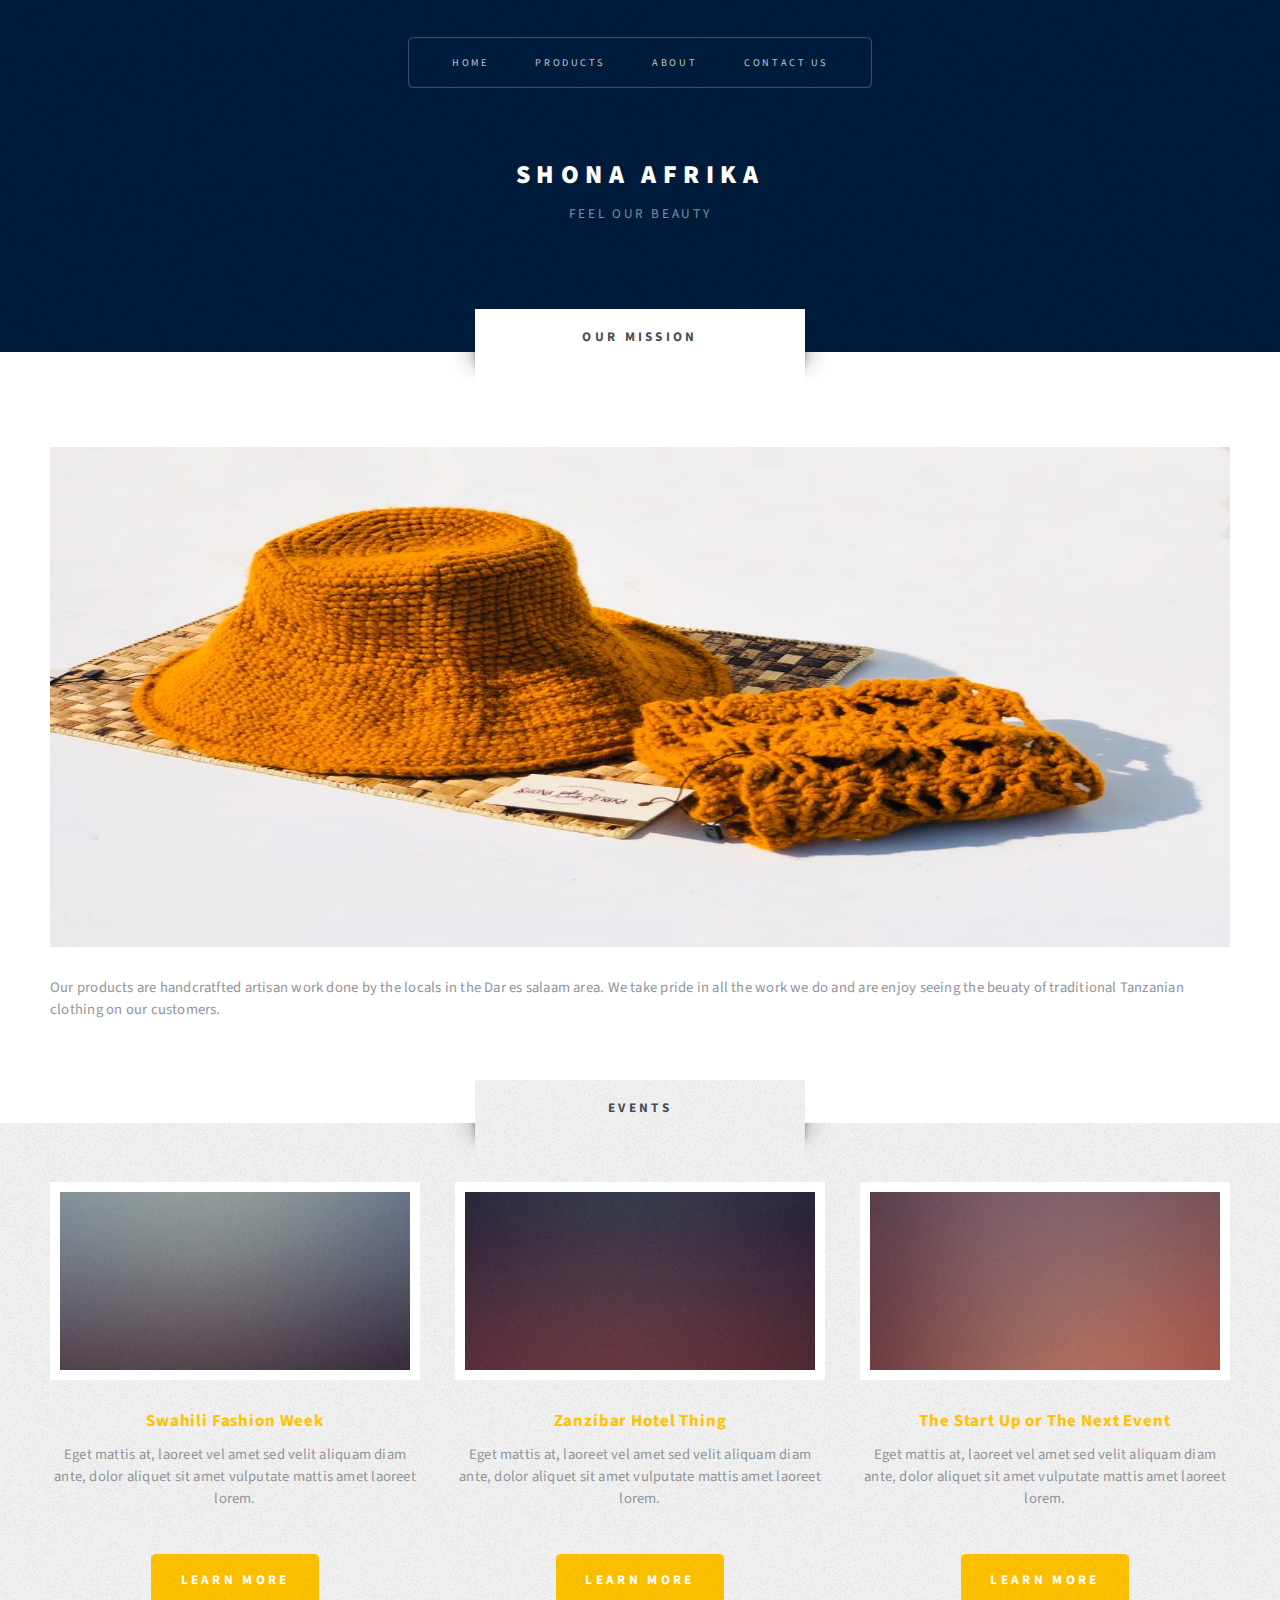
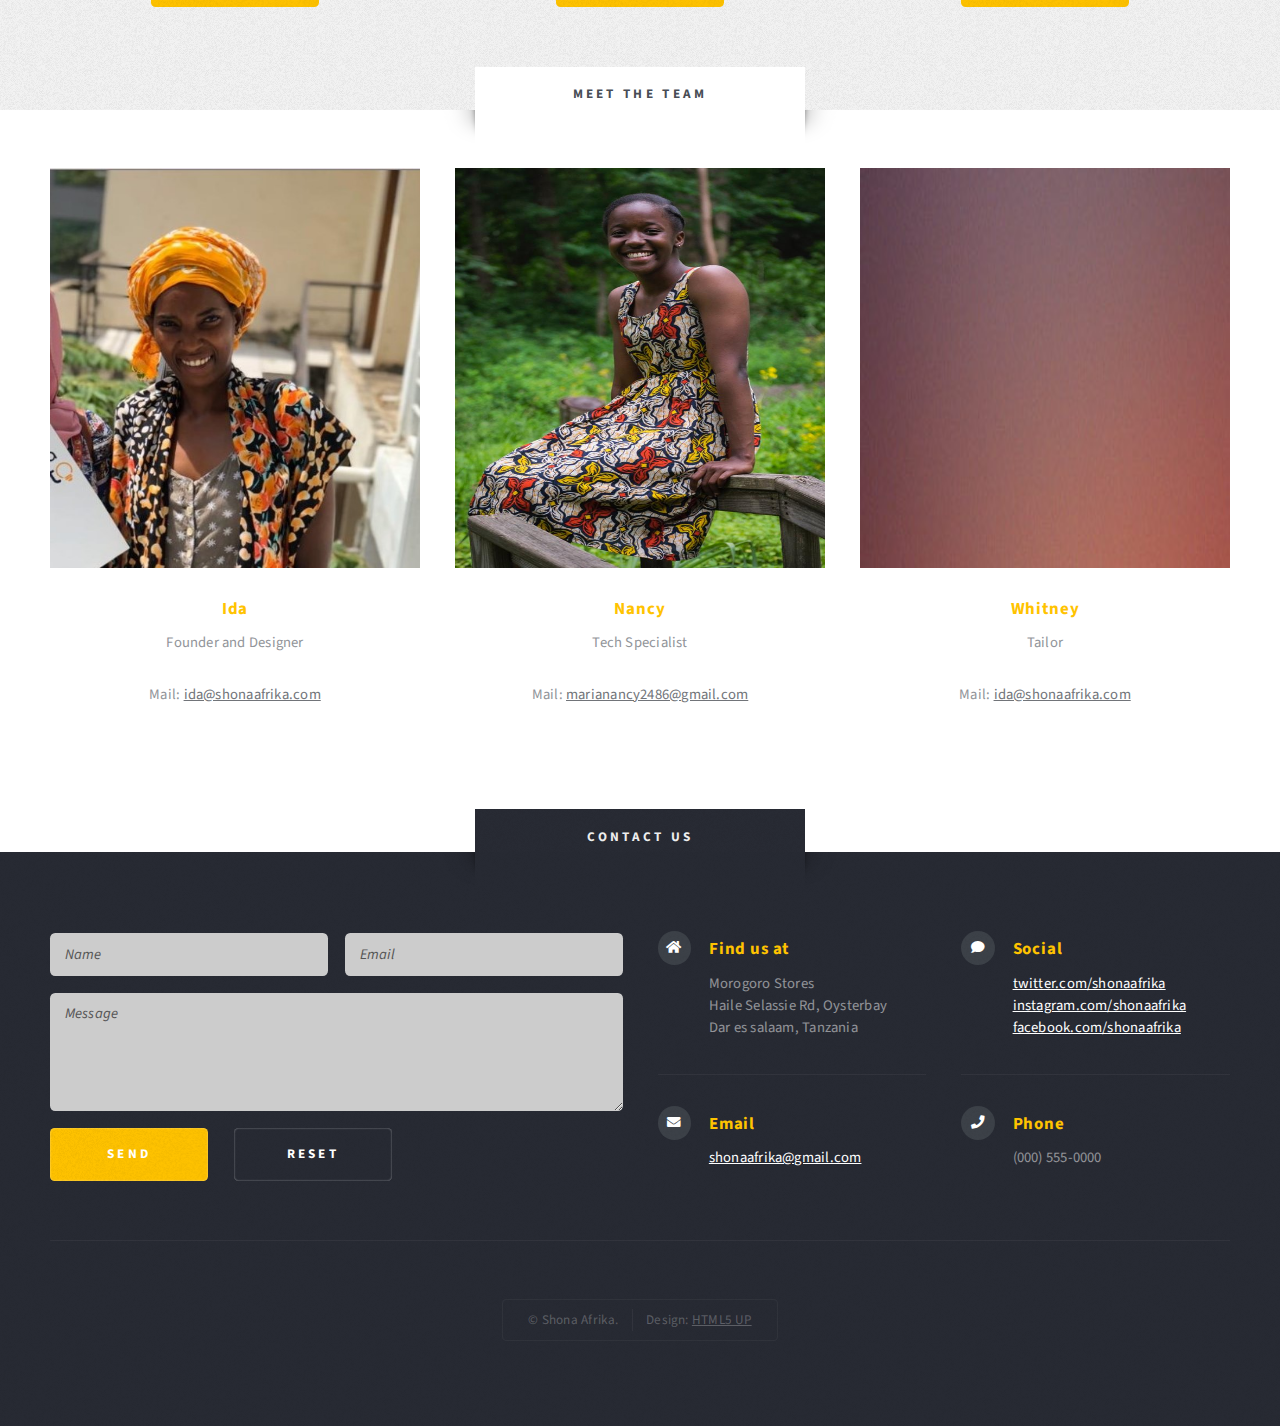
<file: about.html>
<!DOCTYPE HTML>
<!--
	Escape Velocity by HTML5 UP
	html5up.net | @ajlkn
	Free for personal and commercial use under the CCA 3.0 license (html5up.net/license)
-->
<html>
	<head>
		<title> About Page - Shona Afrika </title>
		<meta charset="utf-8" />
		<meta name="viewport" content="width=device-width, initial-scale=1, user-scalable=no" />
		<link rel="stylesheet" href="assets/css/main.css" />
	</head>
	<body class="no-sidebar is-preload">
		<div id="page-wrapper">

			<!-- Header -->
				<section id="header" class="wrapper">

					<!-- Logo -->
						<div id="logo">
							<h1><a href="index.html"> Shona Afrika</a></h1>
							<p> Feel our beauty </p>
						</div>

						<!-- Nav -->
						<nav id="nav">
							<ul>
								<li class="current"> <a href="index.html"> Home </a> </li>
								<li>
									<a href= "products.html" > Products </a>
									<ul>
										<li> <a href="#"> Clothes </a> <!--products.html#clothes-->
											<ul>
												<li><a href="#"> Coming soon </a> </li>
											</ul>
										</li>
										<li> <a href="products.html#bags"> Bags </a> </li>
										<li> <a href="products.html#accessories"> Accesories </a> </li>
										<li> <a href="#"> Shoes </a> <!--products.html#shoes-->
											<ul>
												<li><a href="#"> Coming soon </a> </li>
												<!--
												<li><a href="#">Amet consequat</a></li>
												<li><a href="#">Magna phasellus</a></li>
												<li><a href="#">Etiam nisl</a></li>
												<li><a href="#">Sed feugiat</a></li> -->
											</ul>
										</li>
			
										<!-- <li> <a href="extra.html"> Other </a> </li> -->
									</ul>
								</li>
			
								<li> <a href="about.html"> About </a> </li>
								<li> <a href="#footer"> Contact us </a> </li>
							</ul>
						</nav>
			
				</section>

			<!-- Main -->
				<div id="main" class="wrapper style2">
					<div class="title"> Our Mission </div>
					<div class="container">

						<!-- Content -->
							<div id="content">
								<article class="box post">
									<header class="style1">
<!--									<h2> What we do <br class="mobile-hide" /> Can put words here </h2>
										<p> Picha za kanga na vitenge here </p> -->
									</header>
									<a href="#" class="image featured">
										<img src= "images/gold hat and glove straight.jpg" height = 500px alt="" />
									</a>
									<p> Our products are handcratfted artisan work done by the locals in the Dar es salaam area. We take pride in
									all the work we do and are enjoy seeing the beuaty of traditional Tanzanian clothing on our customers. </p>

								</article>
							</div>

					</div>
				</div>

				<!-- Highlights -->
					<section id="highlights" class="wrapper style3">
						<div class="title"> Events </div>
						<div class="container">
							<div class="row aln-center">
								<div class="col-4 col-12-medium">
									<section class="highlight">
										<a href="#" class="image featured"><img src="images/pic02.jpg" alt="" /></a>
										<h3><a href="#"> Swahili Fashion Week </a></h3>
										<p>Eget mattis at, laoreet vel amet sed velit aliquam diam ante, dolor aliquet sit amet vulputate mattis amet laoreet lorem.</p>
										<ul class="actions">
											<li><a href="#" class="button style1">Learn More</a></li>
										</ul>
									</section>
								</div>
								<div class="col-4 col-12-medium">
									<section class="highlight">
										<a href="#" class="image featured"><img src="images/pic03.jpg" alt="" /></a>
										<h3><a href="#"> Zanzibar Hotel Thing </a></h3>
										<p>Eget mattis at, laoreet vel amet sed velit aliquam diam ante, dolor aliquet sit amet vulputate mattis amet laoreet lorem.</p>
										<ul class="actions">
											<li><a href="#" class="button style1">Learn More</a></li>
										</ul>
									</section>
								</div>
								<div class="col-4 col-12-medium">
									<section class="highlight">
										<a href="#" class="image featured"><img src="images/pic04.jpg" alt="" /></a>
										<h3><a href="#"> The Start Up or The Next Event </a></h3>
										<p>Eget mattis at, laoreet vel amet sed velit aliquam diam ante, dolor aliquet sit amet vulputate mattis amet laoreet lorem.</p>
										<ul class="actions">
											<li><a href="#" class="button style1">Learn More</a></li>
										</ul>
									</section>
								</div>
							</div>
						</div>
					</section>

			<!-- Highlights -->
				<section id="highlights" class="wrapper style2">
					<div class="title"> Meet the Team </div>
					<div class="container">
						<div class="row aln-center">
							<div class="col-4 col-12-medium">
								<section class="highlight">
									<a href="#" class="image featured"><img src="images/Ida.jpg" height = 400px alt="" /></a>
									<h3><a href="#"> Ida </a></h3>
									<p> Founder and Designer </p>
									<!-- <p> Phone: </p> -->
									<p> Mail: <a href: = "mailto:ida@shonaafrika.com"> ida@shonaafrika.com </a>
									<ul class="actions">
										<!-- <li><a href="#" class="button style1">Learn More</a></li> -->
									</ul>
								</section>
							</div>
							<div class="col-4 col-12-medium">
								<section class="highlight">
									<a href="#" class="image featured"><img src="images/Nancy dress.jpg" height = 400px alt="" /></a>
									<h3><a href="#"> Nancy </a></h3>
									<p> Tech Specialist </p>
									<!-- <p> Phone: 812 361 8596 </p> -->
									<p> Mail: <a href: = "mailto:marianancy2486@gmail.com"> marianancy2486@gmail.com </a>
									<ul class="actions">
										<!-- <li><a href="#" class="button style1">Learn More</a></li> -->
									</ul>
								</section>
							</div>
							
							<div class="col-4 col-12-medium">
								<section class="highlight">
									<a href="#" class="image featured"><img src="images/pic04.jpg" height = 400px alt="" /></a>
									<h3><a href="#"> Whitney </a></h3>
									<p> Tailor </p>
									<!-- <p> Phone: </p> -->
									<p> Mail: <a href: = "mailto:ida@shonaafrika.com"> ida@shonaafrika.com </a>
									<ul class="actions">
										<!-- <li><a href="#" class="button style1">Learn More</a></li> -->
									</ul>
								</section>
							</div>
						</div>
					</div>
				</section>


				<!-- Footer -->
					<section id="footer" class="wrapper">
						<div class="title"> Contact Us </div>
						<div class="container">
							<br>
							<!-- <header class="style1">
								<h2> Contact Us </h2>
								<p>
									Sed turpis tortor, tincidunt sed ornare in metus porttitor mollis nunc in aliquet.<br />
									Nam pharetra laoreet imperdiet volutpat etiam feugiat.
								</p> -->
							</header>
							<div class="row">
								<div class="col-6 col-12-medium">

									<!-- Contact Form -->
										<section>
											<form method="post" action="mailto:shonaafrikatz@gmail.com">
												<div class="row gtr-50">
													<div class="col-6 col-12-small">
														<input type="text" name="name" id="contact-name" placeholder="Name" />
													</div>
													<div class="col-6 col-12-small">
														<input type="text" name="email" id="contact-email" placeholder="Email" />
													</div>
													<div class="col-12">
														<textarea name="message" id="contact-message" placeholder="Message" rows="4"></textarea>
													</div>
													<div class="col-12">
														<ul class="actions">
															<li><input type="submit" class="style1" value="Send" /></li>
															<li><input type="reset" class="style2" value="Reset" /></li>
														</ul>
													</div>
												</div>
											</form>
										</section>

								</div>
								<div class="col-6 col-12-medium">

									<!-- Contact -->
										<section class="feature-list small">
											<div class="row">
												<div class="col-6 col-12-small">
													<section>
														<h3 class="icon solid fa-home"> Find us at</h3>
														<p>
															Morogoro Stores <br />
															Haile Selassie Rd, Oysterbay <br />
															Dar es salaam, Tanzania
														</p>
													</section>
												</div>
												<div class="col-6 col-12-small">
													<section>
														<h3 class="icon solid fa-comment">Social</h3>
														<p>
															<a href = "https://twitter.com/shonaafrika"> twitter.com/shonaafrika </a><br />
															<a href = "https://www.instagram.com/shonaafrika/">instagram.com/shonaafrika </a><br />
															<a href = "https://www.facebook.com/shona.afrika">facebook.com/shonaafrika </a>
														</p>
													</section>
												</div>
												<div class="col-6 col-12-small">
													<section>
														<h3 class="icon solid fa-envelope">Email</h3>
														<p>
															<a href = "mailto:shonaafrikatz@gmail.com"> shonaafrika@gmail.com </a>
														</p>
													</section>
												</div>
												<div class="col-6 col-12-small">
													<section>
														<h3 class="icon solid fa-phone">Phone</h3>
														<p>
															(000) 555-0000
														</p>
													</section>
												</div>
											</div>
										</section>

								</div>
							</div>
							<div id="copyright">
								<ul>
									<li>&copy; Shona Afrika.</li><li>Design: <a href="http://html5up.net">HTML5 UP</a></li>
								</ul>
							</div>
						</div>
					</section>

			</div>

			<!-- Scripts -->
				<script src="assets/js/jquery.min.js"></script>
				<script src="assets/js/jquery.dropotron.min.js"></script>
				<script src="assets/js/browser.min.js"></script>
				<script src="assets/js/breakpoints.min.js"></script>
				<script src="assets/js/util.js"></script>
				<script src="assets/js/main.js"></script>

		</body>
	</html>
</file>
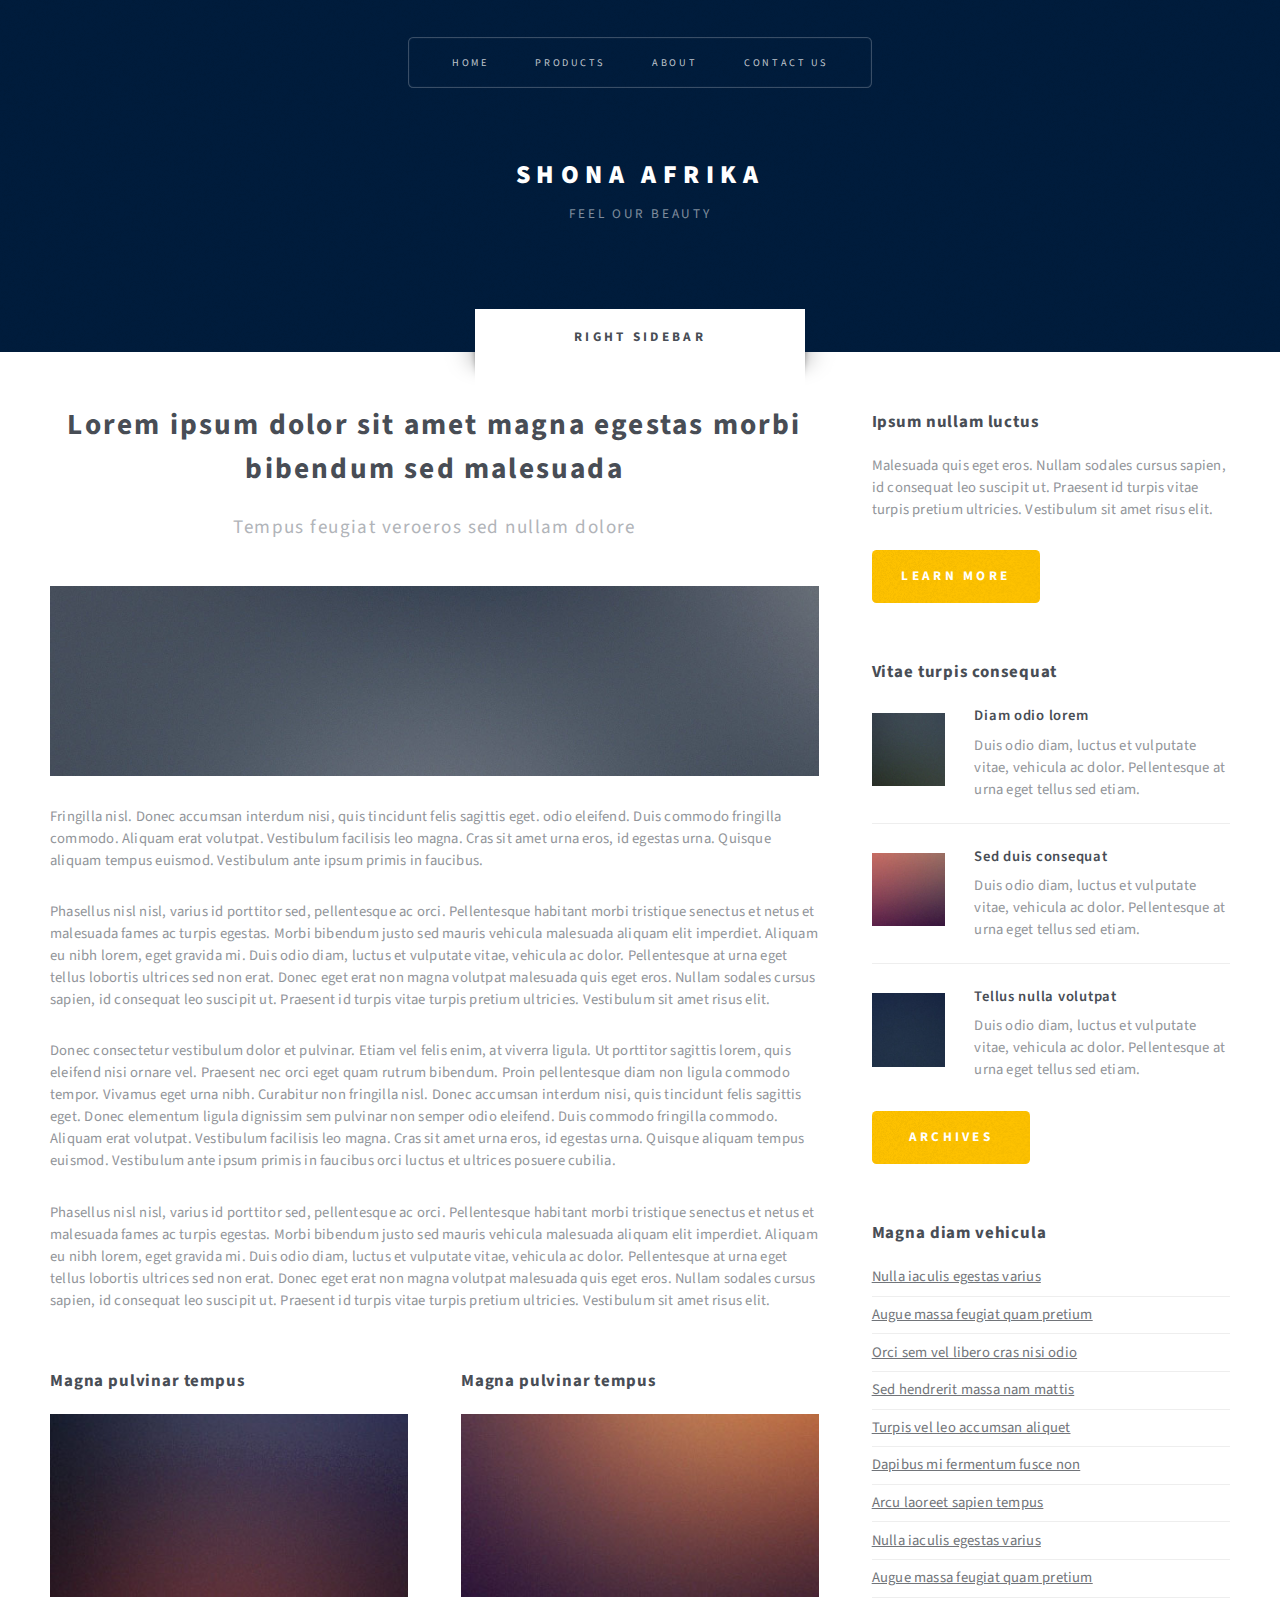
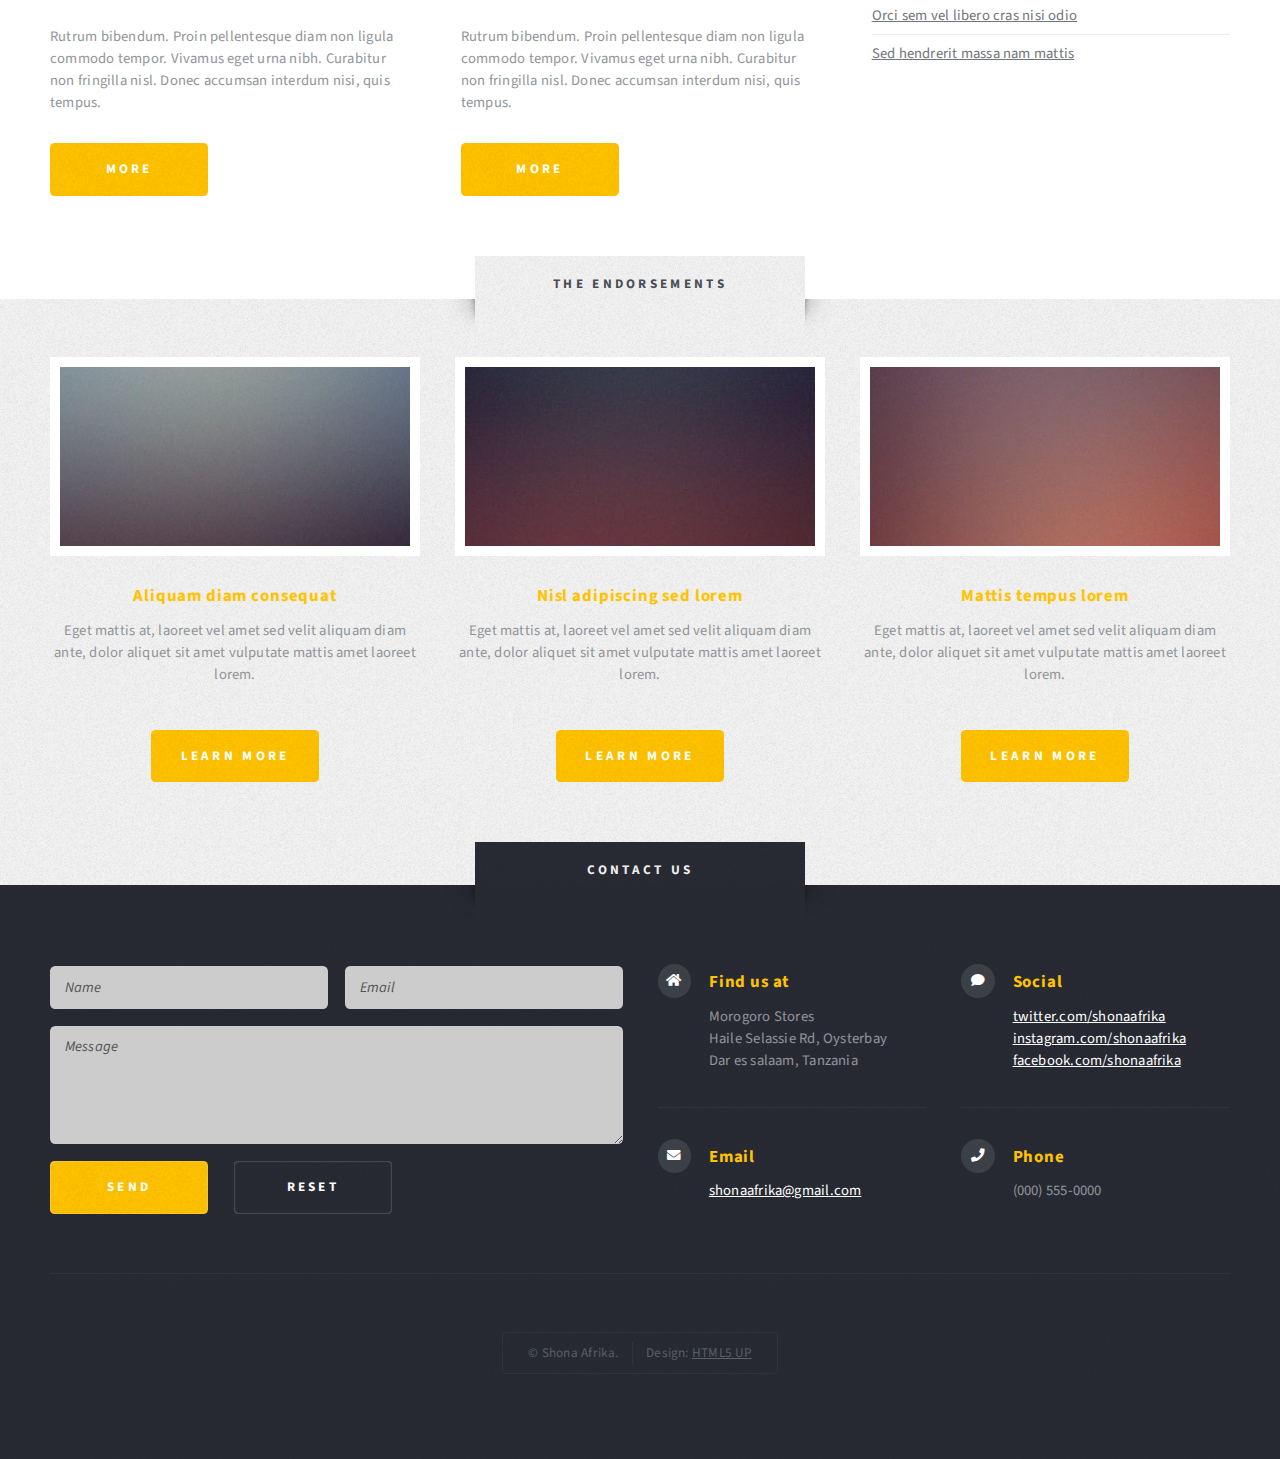
<file: extra.html>
<!DOCTYPE HTML>
<!--
	Escape Velocity by HTML5 UP
	html5up.net | @ajlkn
	Free for personal and commercial use under the CCA 3.0 license (html5up.net/license)
-->
<html>
	<head>
		<title> Extra Page - Shona Afrika </title>
		<meta charset="utf-8" />
		<meta name="viewport" content="width=device-width, initial-scale=1, user-scalable=no" />
		<link rel="stylesheet" href="assets/css/main.css" />
	</head>
	<body class="no-sidebar is-preload">
		<div id="page-wrapper">

			<!-- Header -->
				<section id="header" class="wrapper">

					<!-- Logo -->
						<div id="logo">
							<h1><a href="index.html"> Shona Afrika</a></h1>
							<p> Feel our beauty </p>
						</div>

						<nav id="nav">
							<ul>
								<li class="current"> <a href="index.html"> Home </a> </li>
								<li>
									<a href= "products.html" > Products </a>
									<ul>
										<li> <a href="products.html#clothes"> Clothes </a> </li>
										<li> <a href="products.html#bags"> Bags </a> </li>
										<li> <a href="products.html#accessories"> Accesories </a> </li>
										<li> <a href="#"> Shoes </a> <!--products.html#shoes-->
											<ul>
												<li><a href="#"> Coming soon </a> </li>
												<!--
												<li><a href="#">Amet consequat</a></li>
												<li><a href="#">Magna phasellus</a></li>
												<li><a href="#">Etiam nisl</a></li>
												<li><a href="#">Sed feugiat</a></li> -->
											</ul>
										</li>
			
										<!-- <li> <a href="extra.html"> Other </a> </li> -->
									</ul>
								</li>
			
								<li> <a href="about.html"> About </a> </li>
								<li> <a href="#footer"> Contact us </a> </li>
							</ul>
						</nav>
			
				</section>

			<!-- Main -->
				<section id="main" class="wrapper style2">
					<div class="title">Right Sidebar</div>
					<div class="container">
						<div class="row gtr-150">
							<div class="col-8 col-12-medium">

								<!-- Content -->
									<div id="content">
										<article class="box post">
											<header class="style1">
												<h2>Lorem ipsum dolor sit amet magna egestas morbi bibendum sed malesuada</h2>
												<p>Tempus feugiat veroeros sed nullam dolore</p>
											</header>
											<a href="#" class="image featured">
												<img src="images/pic01.jpg" alt="" />
											</a>
											<p>Fringilla nisl. Donec accumsan interdum nisi, quis tincidunt felis sagittis eget.
											odio eleifend. Duis commodo fringilla commodo. Aliquam erat volutpat. Vestibulum
											facilisis leo magna. Cras sit amet urna eros, id egestas urna. Quisque aliquam
											tempus euismod. Vestibulum ante ipsum primis in faucibus.</p>
											<p>Phasellus nisl nisl, varius id porttitor sed, pellentesque ac orci. Pellentesque
											habitant morbi tristique senectus et netus et malesuada fames ac turpis egestas. Morbi
											bibendum justo sed mauris vehicula malesuada aliquam elit imperdiet. Aliquam eu nibh
											lorem, eget gravida mi. Duis odio diam, luctus et vulputate vitae, vehicula ac dolor.
											Pellentesque at urna eget tellus lobortis ultrices sed non erat. Donec eget erat non
											magna volutpat malesuada quis eget eros. Nullam sodales cursus sapien, id consequat
											leo suscipit ut. Praesent id turpis vitae turpis pretium ultricies. Vestibulum sit
											amet risus elit.</p>
											<p>Donec consectetur vestibulum dolor et pulvinar. Etiam vel felis enim, at viverra
											ligula. Ut porttitor sagittis lorem, quis eleifend nisi ornare vel. Praesent nec orci
											eget quam rutrum bibendum. Proin pellentesque diam non ligula commodo tempor. Vivamus
											eget urna nibh. Curabitur non fringilla nisl. Donec accumsan interdum nisi, quis
											tincidunt felis sagittis eget. Donec elementum ligula dignissim sem pulvinar non semper
											odio eleifend. Duis commodo fringilla commodo. Aliquam erat volutpat. Vestibulum
											facilisis leo magna. Cras sit amet urna eros, id egestas urna. Quisque aliquam
											tempus euismod. Vestibulum ante ipsum primis in faucibus orci luctus et ultrices
											posuere cubilia.</p>
											<p>Phasellus nisl nisl, varius id porttitor sed, pellentesque ac orci. Pellentesque
											habitant morbi tristique senectus et netus et malesuada fames ac turpis egestas. Morbi
											bibendum justo sed mauris vehicula malesuada aliquam elit imperdiet. Aliquam eu nibh
											lorem, eget gravida mi. Duis odio diam, luctus et vulputate vitae, vehicula ac dolor.
											Pellentesque at urna eget tellus lobortis ultrices sed non erat. Donec eget erat non
											magna volutpat malesuada quis eget eros. Nullam sodales cursus sapien, id consequat
											leo suscipit ut. Praesent id turpis vitae turpis pretium ultricies. Vestibulum sit
											amet risus elit.</p>
										</article>
										<div class="row gtr-150">
											<div class="col-6 col-12-small">
												<section class="box">
													<header>
														<h2>Magna pulvinar tempus</h2>
													</header>
													<a href="#" class="image featured"><img src="images/pic05.jpg" alt="" /></a>
													<p>Rutrum bibendum. Proin pellentesque diam non ligula commodo tempor. Vivamus
													eget urna nibh. Curabitur non fringilla nisl. Donec accumsan interdum nisi, quis
													tempus.</p>
													<a href="#" class="button style1">More</a>
												</section>
											</div>
											<div class="col-6 col-12-small">
												<section class="box">
													<header>
														<h2>Magna pulvinar tempus</h2>
													</header>
													<a href="#" class="image featured"><img src="images/pic06.jpg" alt="" /></a>
													<p>Rutrum bibendum. Proin pellentesque diam non ligula commodo tempor. Vivamus
													eget urna nibh. Curabitur non fringilla nisl. Donec accumsan interdum nisi, quis
													tempus.</p>
													<a href="#" class="button style1">More</a>
												</section>
											</div>
										</div>
									</div>

							</div>
							<div class="col-4 col-12-medium">

								<!-- Sidebar -->
									<div id="sidebar">
										<section class="box">
											<header>
												<h2>Ipsum nullam luctus</h2>
											</header>
											<p>Malesuada quis eget eros. Nullam sodales cursus sapien, id consequat
											leo suscipit ut. Praesent id turpis vitae turpis pretium ultricies. Vestibulum sit
											amet risus elit.</p>
											<a href="#" class="button style1">Learn More</a>
										</section>
										<section class="box">
											<header>
												<h2>Vitae turpis consequat</h2>
											</header>
											<ul class="style2">
												<li>
													<article class="box post-excerpt">
														<a href="#" class="image left"><img src="images/pic08.jpg" alt="" /></a>
														<h3><a href="#">Diam odio lorem</a></h3>
														<p>Duis odio diam, luctus et vulputate vitae, vehicula ac dolor. Pellentesque at urna eget tellus sed etiam.</p>
													</article>
												</li>
												<li>
													<article class="box post-excerpt">
														<a href="#" class="image left"><img src="images/pic09.jpg" alt="" /></a>
														<h3><a href="#">Sed duis consequat</a></h3>
														<p>Duis odio diam, luctus et vulputate vitae, vehicula ac dolor. Pellentesque at urna eget tellus sed etiam.</p>
													</article>
												</li>
												<li>
													<article class="box post-excerpt">
														<a href="#" class="image left"><img src="images/pic10.jpg" alt="" /></a>
														<h3><a href="#">Tellus nulla volutpat</a></h3>
														<p>Duis odio diam, luctus et vulputate vitae, vehicula ac dolor. Pellentesque at urna eget tellus sed etiam.</p>
													</article>
												</li>
											</ul>
											<a href="#" class="button style1">Archives</a>
										</section>
										<section class="box">
											<header>
												<h2>Magna diam vehicula</h2>
											</header>
											<ul class="style3">
												<li><a href="#">Nulla iaculis egestas varius</a></li>
												<li><a href="#">Augue massa feugiat quam pretium</a></li>
												<li><a href="#">Orci sem vel libero cras nisi odio</a></li>
												<li><a href="#">Sed hendrerit massa nam mattis</a></li>
												<li><a href="#">Turpis vel leo accumsan aliquet</a></li>
												<li><a href="#">Dapibus mi fermentum fusce non</a></li>
												<li><a href="#">Arcu laoreet sapien tempus</a></li>
												<li><a href="#">Nulla iaculis egestas varius</a></li>
												<li><a href="#">Augue massa feugiat quam pretium</a></li>
												<li><a href="#">Orci sem vel libero cras nisi odio</a></li>
												<li><a href="#">Sed hendrerit massa nam mattis</a></li>
											</ul>
										</section>
									</div>

							</div>
						</div>
					</div>
				</section>

			<!-- Highlights -->
				<section id="highlights" class="wrapper style3">
					<div class="title">The Endorsements</div>
					<div class="container">
						<div class="row aln-center">
							<div class="col-4 col-12-medium">
								<section class="highlight">
									<a href="#" class="image featured"><img src="images/pic02.jpg" alt="" /></a>
									<h3><a href="#">Aliquam diam consequat</a></h3>
									<p>Eget mattis at, laoreet vel amet sed velit aliquam diam ante, dolor aliquet sit amet vulputate mattis amet laoreet lorem.</p>
									<ul class="actions">
										<li><a href="#" class="button style1">Learn More</a></li>
									</ul>
								</section>
							</div>
							<div class="col-4 col-12-medium">
								<section class="highlight">
									<a href="#" class="image featured"><img src="images/pic03.jpg" alt="" /></a>
									<h3><a href="#">Nisl adipiscing sed lorem</a></h3>
									<p>Eget mattis at, laoreet vel amet sed velit aliquam diam ante, dolor aliquet sit amet vulputate mattis amet laoreet lorem.</p>
									<ul class="actions">
										<li><a href="#" class="button style1">Learn More</a></li>
									</ul>
								</section>
							</div>
							<div class="col-4 col-12-medium">
								<section class="highlight">
									<a href="#" class="image featured"><img src="images/pic04.jpg" alt="" /></a>
									<h3><a href="#">Mattis tempus lorem</a></h3>
									<p>Eget mattis at, laoreet vel amet sed velit aliquam diam ante, dolor aliquet sit amet vulputate mattis amet laoreet lorem.</p>
									<ul class="actions">
										<li><a href="extra.html" class="button style1">Learn More</a></li>
									</ul>
								</section>
							</div>
						</div>
					</div>
				</section>

				<!-- Footer -->
					<section id="footer" class="wrapper">
						<div class="title"> Contact Us </div>
						<div class="container">
							<br>
							<!-- <header class="style1">
								<h2> Contact Us </h2>
								<p>
									Sed turpis tortor, tincidunt sed ornare in metus porttitor mollis nunc in aliquet.<br />
									Nam pharetra laoreet imperdiet volutpat etiam feugiat.
								</p> -->
							</header>
							<div class="row">
								<div class="col-6 col-12-medium">

									<!-- Contact Form -->
										<section>
											<form method="post" action="mailto:shonaafrikatz@gmail.com">
												<div class="row gtr-50">
													<div class="col-6 col-12-small">
														<input type="text" name="name" id="contact-name" placeholder="Name" />
													</div>
													<div class="col-6 col-12-small">
														<input type="text" name="email" id="contact-email" placeholder="Email" />
													</div>
													<div class="col-12">
														<textarea name="message" id="contact-message" placeholder="Message" rows="4"></textarea>
													</div>
													<div class="col-12">
														<ul class="actions">
															<li><input type="submit" class="style1" value="Send" /></li>
															<li><input type="reset" class="style2" value="Reset" /></li>
														</ul>
													</div>
												</div>
											</form>
										</section>

								</div>
								<div class="col-6 col-12-medium">

									<!-- Contact -->
										<section class="feature-list small">
											<div class="row">
												<div class="col-6 col-12-small">
													<section>
														<h3 class="icon solid fa-home"> Find us at</h3>
														<p>
															Morogoro Stores <br />
															Haile Selassie Rd, Oysterbay <br />
															Dar es salaam, Tanzania
														</p>
													</section>
												</div>
												<div class="col-6 col-12-small">
													<section>
														<h3 class="icon solid fa-comment">Social</h3>
														<p>
															<a href = "https://twitter.com/shonaafrika"> twitter.com/shonaafrika </a><br />
															<a href = "https://www.instagram.com/shonaafrika/">instagram.com/shonaafrika </a><br />
															<a href = "https://www.facebook.com/shona.afrika">facebook.com/shonaafrika </a>
														</p>
													</section>
												</div>
												<div class="col-6 col-12-small">
													<section>
														<h3 class="icon solid fa-envelope">Email</h3>
														<p>
															<a href = "shonaafrikatz@gmail.com"> shonaafrika@gmail.com </a>
														</p>
													</section>
												</div>
												<div class="col-6 col-12-small">
													<section>
														<h3 class="icon solid fa-phone">Phone</h3>
														<p>
															(000) 555-0000
														</p>
													</section>
												</div>
											</div>
										</section>

								</div>
							</div>
							<div id="copyright">
								<ul>
									<li>&copy; Shona Afrika.</li><li>Design: <a href="http://html5up.net">HTML5 UP</a></li>
								</ul>
							</div>
						</div>
					</section>

			</div>

			<!-- Scripts -->
				<script src="assets/js/jquery.min.js"></script>
				<script src="assets/js/jquery.dropotron.min.js"></script>
				<script src="assets/js/browser.min.js"></script>
				<script src="assets/js/breakpoints.min.js"></script>
				<script src="assets/js/util.js"></script>
				<script src="assets/js/main.js"></script>

		</body>
	</html>
</file>
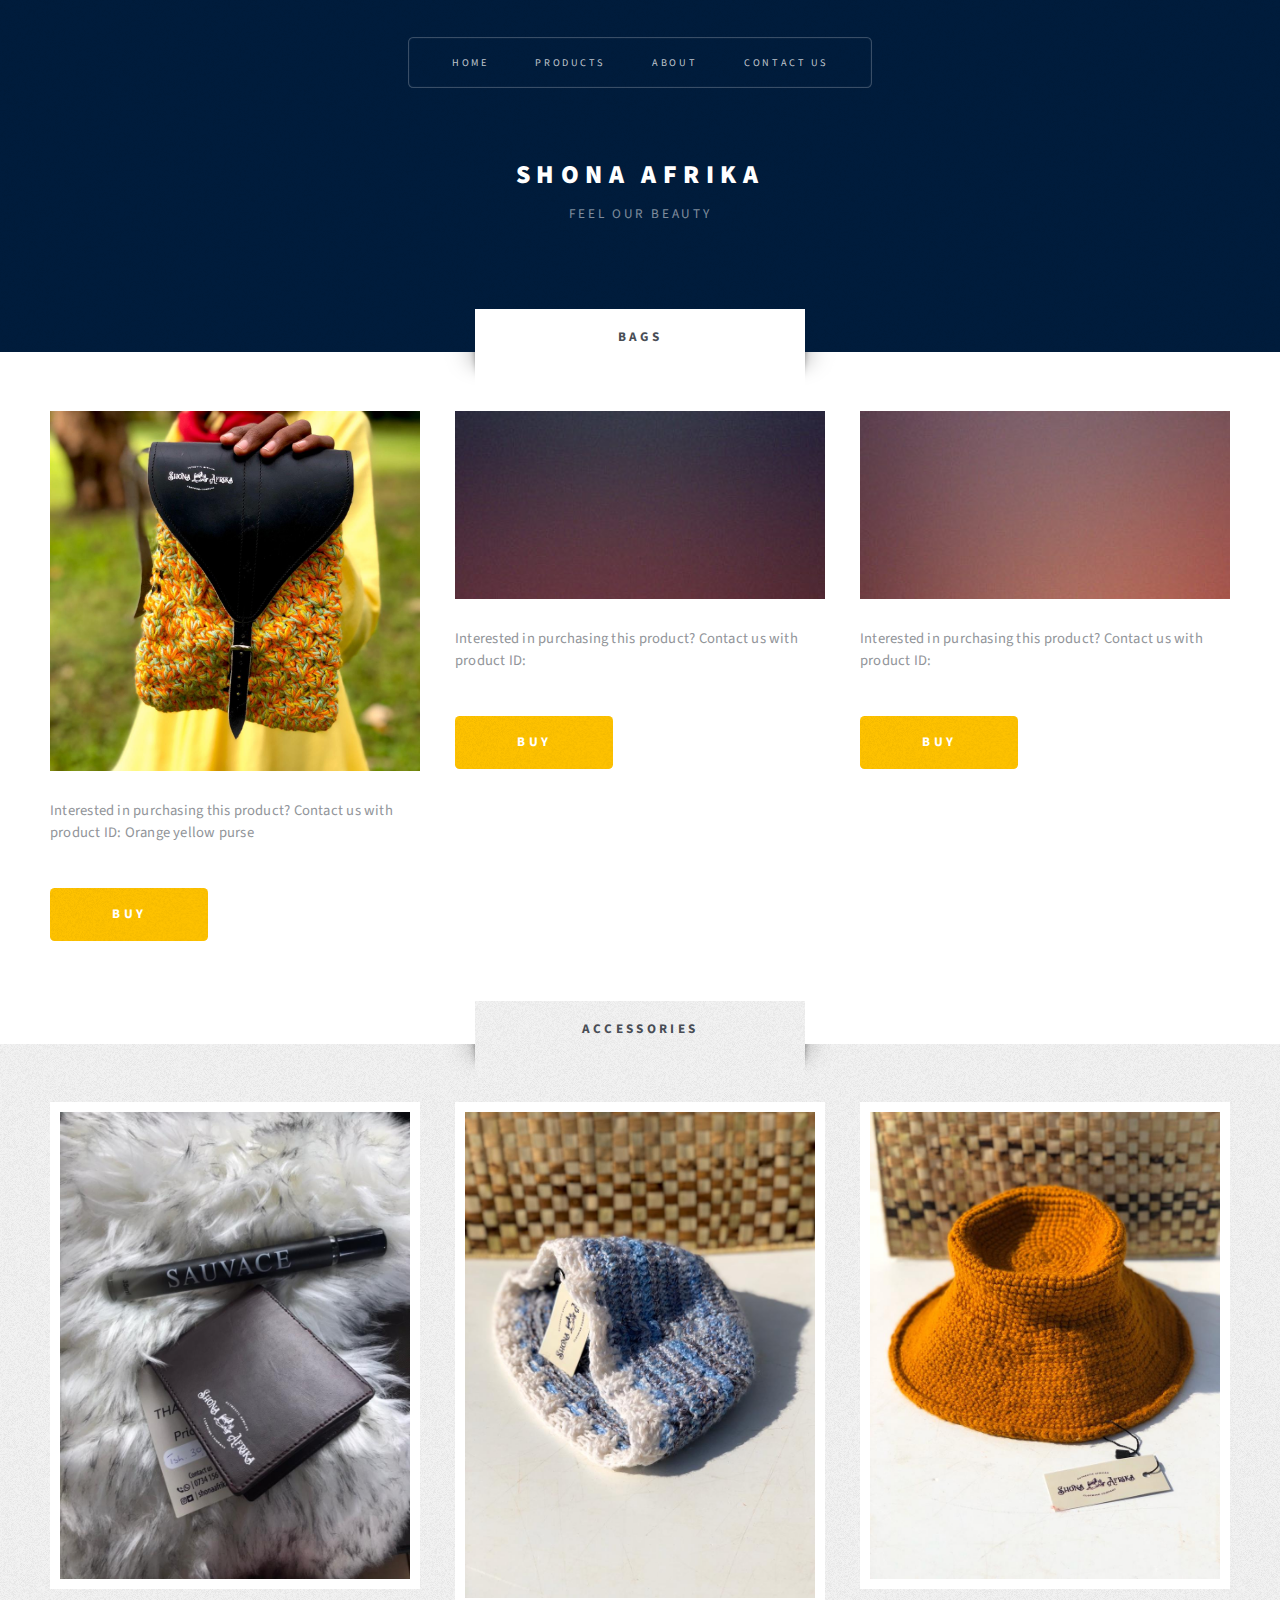
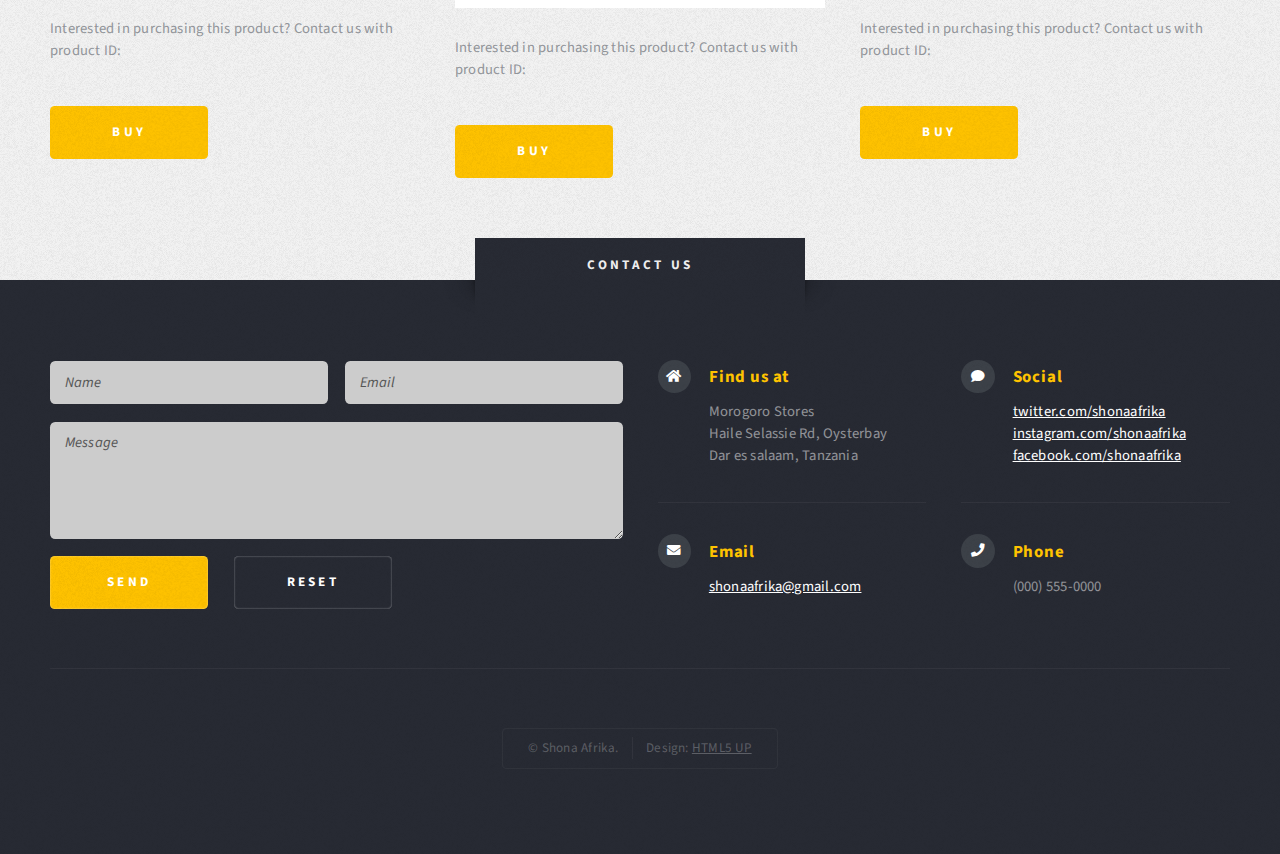
<file: products.html>
<!DOCTYPE HTML>
<!--
	Escape Velocity by HTML5 UP
	html5up.net | @ajlkn
	Free for personal and commercial use under the CCA 3.0 license (html5up.net/license)
-->
<html>
	<head>
		<title> Products Page - Shona Afrika </title>
		<meta charset="utf-8" />
		<meta name="viewport" content="width=device-width, initial-scale=1, user-scalable=no" />
		<link rel="stylesheet" href="assets/css/main.css" />
	</head>
	<body class="no-sidebar is-preload">
		<div id="page-wrapper">

			<!-- Header -->
				<section id="header" class="wrapper">

					<!-- Logo -->
						<div id="logo">
							<h1><a href="index.html"> Shona Afrika</a></h1>
							<p> Feel our beauty </p>
						</div>

						<nav id="nav">
							<ul>
								<li class="current"> <a href="index.html"> Home </a> </li>
								<li>
									<a href= "products.html" > Products </a>
									<ul>
										<li> <a href="#"> Clothes </a> <!--products.html#clothes-->
											<ul>
												<li><a href="#"> Coming soon </a> </li>
											</ul>
										</li>
										<li> <a href="products.html#bags"> Bags </a> </li>
										<li> <a href="products.html#accessories"> Accesories </a> </li>
										<li> <a href="#"> Shoes </a> <!--products.html#shoes-->
											<ul>
												<li><a href="#"> Coming soon </a> </li>
												<!--
												<li><a href="#">Amet consequat</a></li>
												<li><a href="#">Magna phasellus</a></li>
												<li><a href="#">Etiam nisl</a></li>
												<li><a href="#">Sed feugiat</a></li> -->
											</ul>
										</li>
			
										<!-- <li> <a href="extra.html"> Other </a> </li> -->
									</ul>
								</li>
			
								<li> <a href="about.html"> About </a> </li>
								<li> <a href="#footer"> Contact us </a> </li>
							</ul>
						</nav>
			
				</section>

			<!-- Highlights -->
			<!--
				<section id="clothes" class="wrapper style3">
					<div class="title"> Clothes </div>
					<div class="container">
						<div class="row aln-center">
							<div class="col-4 col-12-medium">
								<section class="highlight">
									<a href="#" class="image featured"><img src="images/pic02.jpg" alt="" /></a>
									<h3><a href="#">Aliquam diam consequat</a></h3>
									<p>Eget mattis at, laoreet vel amet sed velit aliquam diam ante, dolor aliquet sit amet vulputate mattis amet laoreet lorem.</p>
									<ul class="actions">
										<li><a href="#" class="button style1"> Buy </a></li>
									</ul>
								</section>
							</div>
							<div class="col-4 col-12-medium">
								<section class="highlight">
									<a href="#" class="image featured"><img src="images/pic03.jpg" alt="" /></a>
									<h3><a href="#">Nisl adipiscing sed lorem</a></h3>
									<p>Eget mattis at, laoreet vel amet sed velit aliquam diam ante, dolor aliquet sit amet vulputate mattis amet laoreet lorem.</p>
									<ul class="actions">
										<li><a href="#" class="button style1"> Buy </a></li>
									</ul>
								</section>
							</div>
							<div class="col-4 col-12-medium">
								<section class="highlight">
									<a href="#" class="image featured"><img src="images/pic04.jpg" alt="" /></a>
									<h3><a href="#">Mattis tempus lorem</a></h3>
									<p>Eget mattis at, laoreet vel amet sed velit aliquam diam ante, dolor aliquet sit amet vulputate mattis amet laoreet lorem.</p>
									<ul class="actions">
										<li><a href="#" class="button style1"> Buy </a></li>
									</ul>
								</section>
							</div>
						</div>
					</div>
				</section> -->

				<section id="bags" class="wrapper style2">
					<div class="title"> Bags </div>
					<div class="container">
						<div class="row aln-center">
							<div class="col-4 col-12-medium">
								<section class="highlight">
									<a href="#" class="image featured"><img src="images/Purse yellow orange.jpg" alt="" /></a>
									<!-- <h3><a href="#">Aliquam diam consequat</a></h3> <!-- save for when we have other product pictures --> 
									<p> Interested in purchasing this product? Contact us with product ID: Orange yellow purse</p>
									<ul class="actions">
										<li><a href="footer" class="button style1"> Buy </a></li>
									</ul>
								</section>
							</div>
							<div class="col-4 col-12-medium">
								<section class="highlight">
									<a href="#" class="image featured"><img src="images/pic03.jpg" alt="" /></a>
									<!-- <h3><a href="#">Aliquam diam consequat</a></h3> <!-- save for when we have other product pictures --> 
									<p> Interested in purchasing this product? Contact us with product ID: </p>
									<ul class="actions">
										<li><a href="footer" class="button style1"> Buy </a></li>
									</ul>
								</section>
							</div>
							<div class="col-4 col-12-medium">
								<section class="highlight">
									<a href="#" class="image featured"><img src="images/pic04.jpg" alt="" /></a>
									<!-- <h3><a href="#">Aliquam diam consequat</a></h3> <!-- save for when we have other product pictures --> 
									<p> Interested in purchasing this product? Contact us with product ID: </p>
									<ul class="actions">
										<li><a href="#footer" class="button style1"> Buy </a></li>
									</ul>
								</section>
							</div>
						</div>
					</div>
				</section>
<!--
				<section id="shoes" class="wrapper style3">
					<div class="title"> Shoes </div>
					<div class="container">
						<div class="row aln-center">
							<div class="col-4 col-12-medium">
								<section class="highlight">
									<a href="#" class="image featured"><img src="images/pic02.jpg" alt="" /></a>
									<h3><a href="#">Aliquam diam consequat</a></h3>
									<p>Eget mattis at, laoreet vel amet sed velit aliquam diam ante, dolor aliquet sit amet vulputate mattis amet laoreet lorem.</p>
									<ul class="actions">
										<li><a href="#" class="button style1"> Buy </a></li>
									</ul>
								</section>
							</div>
							<div class="col-4 col-12-medium">
								<section class="highlight">
									<a href="#" class="image featured"><img src="images/pic03.jpg" alt="" /></a>
									<h3><a href="#">Nisl adipiscing sed lorem</a></h3>
									<p>Eget mattis at, laoreet vel amet sed velit aliquam diam ante, dolor aliquet sit amet vulputate mattis amet laoreet lorem.</p>
									<ul class="actions">
										<li><a href="#" class="button style1"> Buy </a></li>
									</ul>
								</section>
							</div>
							<div class="col-4 col-12-medium">
								<section class="highlight">
									<a href="#" class="image featured"><img src="images/pic04.jpg" alt="" /></a>
									<h3><a href="#">Mattis tempus lorem</a></h3>
									<p>Eget mattis at, laoreet vel amet sed velit aliquam diam ante, dolor aliquet sit amet vulputate mattis amet laoreet lorem.</p>
									<ul class="actions">
										<li><a href="#" class="button style1"> Buy </a></li>
									</ul>
								</section>
							</div>
						</div>
					</div>
				</section>
			-->
				<section id="accessories" class="wrapper style3">
					<div class="title"> Accessories </div>
					<div class="container">
						<div class="row aln-center">
							<div class="col-4 col-12-medium">
								<section class="highlight">
									<a href="#" class="image featured"><img src="images/Wallet brown.jpg" alt="" /></a>
									<!-- <h3><a href="#">Aliquam diam consequat</a></h3> <!-- save for when we have other product pictures --> 
									<p> Interested in purchasing this product? Contact us with product ID: </p>
									<ul class="actions">
										<li><a href="#footer" class="button style1"> Buy </a></li>
									</ul>
								</section>
							</div>
							<div class="col-4 col-12-medium">
								<section class="highlight">
									<a href="#" class="image featured"><img src="images/blue_hat.jpg" alt="" /></a>
									<!-- <h3><a href="#">Aliquam diam consequat</a></h3> <!-- save for when we have other product pictures --> 
									<p> Interested in purchasing this product? Contact us with product ID: </p>
									<ul class="actions">
										<li><a href="#footer" class="button style1"> Buy </a></li>
									</ul>
								</section>
							</div>
							<div class="col-4 col-12-medium">
								<section class="highlight">
									<a href="#" class="image featured"><img src="images/gold_hat.jpg" alt="" /></a>
									<!-- <h3><a href="#">Aliquam diam consequat</a></h3> <!-- save for when we have other product pictures --> 
									<p> Interested in purchasing this product? Contact us with product ID: </p>
									<ul class="actions">
										<li><a href="#footer" class="button style1"> Buy </a></li>
									</ul>
								</section>
							</div>
						</div>
					</div>
				</section>




				<!-- Footer -->
					<section id="footer" class="wrapper">
						<div class="title"> Contact Us </div>
						<div class="container">
							<br>
							<!-- <header class="style1">
								<h2> Contact Us </h2>
								<p>
									Sed turpis tortor, tincidunt sed ornare in metus porttitor mollis nunc in aliquet.<br />
									Nam pharetra laoreet imperdiet volutpat etiam feugiat.
								</p> -->
							</header>
							<div class="row">
								<div class="col-6 col-12-medium">

									<!-- Contact Form -->
										<section>
											<form method="post" action="mailto:shonaafrikatz@gmail.com">
												<div class="row gtr-50">
													<div class="col-6 col-12-small">
														<input type="text" name="name" id="contact-name" placeholder="Name" />
													</div>
													<div class="col-6 col-12-small">
														<input type="text" name="email" id="contact-email" placeholder="Email" />
													</div>
													<div class="col-12">
														<textarea name="message" id="contact-message" placeholder="Message" rows="4"></textarea>
													</div>
													<div class="col-12">
														<ul class="actions">
															<li><input type="submit" class="style1" value="Send" /></li>
															<li><input type="reset" class="style2" value="Reset" /></li>
														</ul>
													</div>
												</div>
											</form>
										</section>

								</div>
								<div class="col-6 col-12-medium">

									<!-- Contact -->
										<section class="feature-list small">
											<div class="row">
												<div class="col-6 col-12-small">
													<section>
														<h3 class="icon solid fa-home"> Find us at</h3>
														<p>
															Morogoro Stores <br />
															Haile Selassie Rd, Oysterbay <br />
															Dar es salaam, Tanzania
														</p>
													</section>
												</div>
												<div class="col-6 col-12-small">
													<section>
														<h3 class="icon solid fa-comment">Social</h3>
														<p>
															<a href = "https://twitter.com/shonaafrika"> twitter.com/shonaafrika </a><br />
															<a href = "https://www.instagram.com/shonaafrika/">instagram.com/shonaafrika </a><br />
															<a href = "https://www.facebook.com/shona.afrika">facebook.com/shonaafrika </a>
														</p>
													</section>
												</div>
												<div class="col-6 col-12-small">
													<section>
														<h3 class="icon solid fa-envelope">Email</h3>
														<p>
															<a href = "mailto:shonaafrikatz@gmail.com"> shonaafrika@gmail.com </a>
														</p>
													</section>
												</div>
												<div class="col-6 col-12-small">
													<section>
														<h3 class="icon solid fa-phone">Phone</h3>
														<p>
															(000) 555-0000
														</p>
													</section>
												</div>
											</div>
										</section>

								</div>
							</div>
							<div id="copyright">
								<ul>
									<li>&copy; Shona Afrika.</li><li>Design: <a href="http://html5up.net">HTML5 UP</a></li>
								</ul>
							</div>
						</div>
					</section>

			</div>

			<!-- Scripts -->
				<script src="assets/js/jquery.min.js"></script>
				<script src="assets/js/jquery.dropotron.min.js"></script>
				<script src="assets/js/browser.min.js"></script>
				<script src="assets/js/breakpoints.min.js"></script>
				<script src="assets/js/util.js"></script>
				<script src="assets/js/main.js"></script>

		</body>
	</html>
</file>
<file: assets/css/main.css>
@import url("fontawesome-all.min.css");
@import url("https://fonts.googleapis.com/css?family=Source+Sans+Pro:400,400italic,700,900");

/*
	Escape Velocity by HTML5 UP
	html5up.net | @ajlkn
	Free for personal and commercial use under the CCA 3.0 license (html5up.net/license)
*/

html, body, div, span, applet, object,
iframe, h1, h2, h3, h4, h5, h6, p, blockquote,
pre, a, abbr, acronym, address, big, cite,
code, del, dfn, em, img, ins, kbd, q, s, samp,
small, strike, strong, sub, sup, tt, var, b,
u, i, center, dl, dt, dd, ol, ul, li, fieldset,
form, label, legend, table, caption, tbody,
tfoot, thead, tr, th, td, article, aside,
canvas, details, embed, figure, figcaption,
footer, header, hgroup, menu, nav, output, ruby,
section, summary, time, mark, audio, video {
	margin: 0;
	padding: 0;
	border: 0;
	font-size: 100%;
	font: inherit;
	vertical-align: baseline;}

article, aside, details, figcaption, figure,
footer, header, hgroup, menu, nav, section {
	display: block;}

body {
	line-height: 1;
}

ol, ul {
	list-style: none;
}

blockquote, q {
	quotes: none;
}

	blockquote:before, blockquote:after, q:before, q:after {
		content: '';
		content: none;
	}

table {
	border-collapse: collapse;
	border-spacing: 0;
}

body {
	-webkit-text-size-adjust: none;
}

mark {
	background-color: transparent;
	color: inherit;
}

input::-moz-focus-inner {
	border: 0;
	padding: 0;
}

input, select, textarea {
	-moz-appearance: none;
	-webkit-appearance: none;
	-ms-appearance: none;
	appearance: none;
}

/* Basic */

	@-ms-viewport {
		width: device-width;
	}

	html {
		box-sizing: border-box;
	}

	*, *:before, *:after {
		box-sizing: inherit;
	}

	body.is-preload *, body.is-preload *:before, body.is-preload *:after {
		-moz-animation: none !important;
		-webkit-animation: none !important;
		-ms-animation: none !important;
		animation: none !important;
		-moz-transition: none !important;
		-webkit-transition: none !important;
		-ms-transition: none !important;
		transition: none !important;
	}

	body, input, textarea, select {
		font-family: 'Source Sans Pro', sans-serif;
		font-weight: 400;
		color: #919499;
		font-size: 14pt;
		line-height: 1.75em;
		letter-spacing: 0.025em;
	}

	h1, h2, h3, h4, h5, h6 {
		font-weight: 700;
		color: #484d55;
	}

		h1 a, h2 a, h3 a, h4 a, h5 a, h6 a {
			color: inherit;
			text-decoration: none;
		}

	a {
		-moz-transition: color .25s ease-in-out;
		-webkit-transition: color .25s ease-in-out;
		-ms-transition: color .25s ease-in-out;
		transition: color .25s ease-in-out;
		text-decoration: underline;
		color: #717479;
	}

		a:hover {
			text-decoration: none;
		}

	strong, b {
		font-weight: 700;
		color: #484d55;
	}

	blockquote {
		border-left: solid 0.5em #ddd;
		padding: 1em 0 1em 2em;
		font-style: italic;
	}

	em, i {
		font-style: italic;
	}

	hr {
		border: 0;
		border-top: solid 1px #ddd;
		margin: 2em 0 2em 0;
	}

	sub {
		position: relative;
		top: 0.5em;
		font-size: 0.8em;
	}

	sup {
		position: relative;
		top: -0.5em;
		font-size: 0.8em;
	}

	.nobr {
		white-space: nowrap;
	}

	br.clear {
		clear: both;
	}

	p, ul, ol, dl, table, blockquote, form {
		margin-bottom: 2em;
	}

/* Container */

	.container {
		margin: 0 auto;
		max-width: 100%;
		width: 68em;
	}

		@media screen and (max-width: 1680px) {

			.container {
				width: 70em;
			}

		}

		@media screen and (max-width: 1280px) {

			.container {
				width: calc(100% - 100px);
			}

		}

		@media screen and (max-width: 980px) {

			.container {
				width: calc(100% - 100px);
			}

		}

		@media screen and (max-width: 736px) {

			.container {
				width: calc(100% - 40px);
			}

		}

/* Row */

	.row {
		display: flex;
		flex-wrap: wrap;
		box-sizing: border-box;
		align-items: stretch;
	}

		.row > * {
			box-sizing: border-box;
		}

		.row.gtr-uniform > * > :last-child {
			margin-bottom: 0;
		}

		.row.aln-left {
			justify-content: flex-start;
		}

		.row.aln-center {
			justify-content: center;
		}

		.row.aln-right {
			justify-content: flex-end;
		}

		.row.aln-top {
			align-items: flex-start;
		}

		.row.aln-middle {
			align-items: center;
		}

		.row.aln-bottom {
			align-items: flex-end;
		}

		.row > .imp {
			order: -1;
		}

		.row > .col-1 {
			width: 8.33333%;
		}

		.row > .off-1 {
			margin-left: 8.33333%;
		}

		.row > .col-2 {
			width: 16.66667%;
		}

		.row > .off-2 {
			margin-left: 16.66667%;
		}

		.row > .col-3 {
			width: 25%;
		}

		.row > .off-3 {
			margin-left: 25%;
		}

		.row > .col-4 {
			width: 33.33333%;
		}

		.row > .off-4 {
			margin-left: 33.33333%;
		}

		.row > .col-5 {
			width: 41.66667%;
		}

		.row > .off-5 {
			margin-left: 41.66667%;
		}

		.row > .col-6 {
			width: 50%;
		}

		.row > .off-6 {
			margin-left: 50%;
		}

		.row > .col-7 {
			width: 58.33333%;
		}

		.row > .off-7 {
			margin-left: 58.33333%;
		}

		.row > .col-8 {
			width: 66.66667%;
		}

		.row > .off-8 {
			margin-left: 66.66667%;
		}

		.row > .col-9 {
			width: 75%;
		}

		.row > .off-9 {
			margin-left: 75%;
		}

		.row > .col-10 {
			width: 83.33333%;
		}

		.row > .off-10 {
			margin-left: 83.33333%;
		}

		.row > .col-11 {
			width: 91.66667%;
		}

		.row > .off-11 {
			margin-left: 91.66667%;
		}

		.row > .col-12 {
			width: 100%;
		}

		.row > .off-12 {
			margin-left: 100%;
		}

		.row.gtr-0 {
			margin-top: 0px;
			margin-left: 0px;
		}

			.row.gtr-0 > * {
				padding: 0px 0 0 0px;
			}

			.row.gtr-0.gtr-uniform {
				margin-top: 0px;
			}

				.row.gtr-0.gtr-uniform > * {
					padding-top: 0px;
				}

		.row.gtr-25 {
			margin-top: -12.5px;
			margin-left: -12.5px;
		}

			.row.gtr-25 > * {
				padding: 12.5px 0 0 12.5px;
			}

			.row.gtr-25.gtr-uniform {
				margin-top: -12.5px;
			}

				.row.gtr-25.gtr-uniform > * {
					padding-top: 12.5px;
				}

		.row.gtr-50 {
			margin-top: -25px;
			margin-left: -25px;
		}

			.row.gtr-50 > * {
				padding: 25px 0 0 25px;
			}

			.row.gtr-50.gtr-uniform {
				margin-top: -25px;
			}

				.row.gtr-50.gtr-uniform > * {
					padding-top: 25px;
				}

		.row {
			margin-top: -50px;
			margin-left: -50px;
		}

			.row > * {
				padding: 50px 0 0 50px;
			}

			.row.gtr-uniform {
				margin-top: -50px;
			}

				.row.gtr-uniform > * {
					padding-top: 50px;
				}

		.row.gtr-150 {
			margin-top: -75px;
			margin-left: -75px;
		}

			.row.gtr-150 > * {
				padding: 75px 0 0 75px;
			}

			.row.gtr-150.gtr-uniform {
				margin-top: -75px;
			}

				.row.gtr-150.gtr-uniform > * {
					padding-top: 75px;
				}

		.row.gtr-200 {
			margin-top: -100px;
			margin-left: -100px;
		}

			.row.gtr-200 > * {
				padding: 100px 0 0 100px;
			}

			.row.gtr-200.gtr-uniform {
				margin-top: -100px;
			}

				.row.gtr-200.gtr-uniform > * {
					padding-top: 100px;
				}

		@media screen and (max-width: 1680px) {

			.row {
				display: flex;
				flex-wrap: wrap;
				box-sizing: border-box;
				align-items: stretch;
			}

				.row > * {
					box-sizing: border-box;
				}

				.row.gtr-uniform > * > :last-child {
					margin-bottom: 0;
				}

				.row.aln-left {
					justify-content: flex-start;
				}

				.row.aln-center {
					justify-content: center;
				}

				.row.aln-right {
					justify-content: flex-end;
				}

				.row.aln-top {
					align-items: flex-start;
				}

				.row.aln-middle {
					align-items: center;
				}

				.row.aln-bottom {
					align-items: flex-end;
				}

				.row > .imp-xlarge {
					order: -1;
				}

				.row > .col-1-xlarge {
					width: 8.33333%;
				}

				.row > .off-1-xlarge {
					margin-left: 8.33333%;
				}

				.row > .col-2-xlarge {
					width: 16.66667%;
				}

				.row > .off-2-xlarge {
					margin-left: 16.66667%;
				}

				.row > .col-3-xlarge {
					width: 25%;
				}

				.row > .off-3-xlarge {
					margin-left: 25%;
				}

				.row > .col-4-xlarge {
					width: 33.33333%;
				}

				.row > .off-4-xlarge {
					margin-left: 33.33333%;
				}

				.row > .col-5-xlarge {
					width: 41.66667%;
				}

				.row > .off-5-xlarge {
					margin-left: 41.66667%;
				}

				.row > .col-6-xlarge {
					width: 50%;
				}

				.row > .off-6-xlarge {
					margin-left: 50%;
				}

				.row > .col-7-xlarge {
					width: 58.33333%;
				}

				.row > .off-7-xlarge {
					margin-left: 58.33333%;
				}

				.row > .col-8-xlarge {
					width: 66.66667%;
				}

				.row > .off-8-xlarge {
					margin-left: 66.66667%;
				}

				.row > .col-9-xlarge {
					width: 75%;
				}

				.row > .off-9-xlarge {
					margin-left: 75%;
				}

				.row > .col-10-xlarge {
					width: 83.33333%;
				}

				.row > .off-10-xlarge {
					margin-left: 83.33333%;
				}

				.row > .col-11-xlarge {
					width: 91.66667%;
				}

				.row > .off-11-xlarge {
					margin-left: 91.66667%;
				}

				.row > .col-12-xlarge {
					width: 100%;
				}

				.row > .off-12-xlarge {
					margin-left: 100%;
				}

				.row.gtr-0 {
					margin-top: 0px;
					margin-left: 0px;
				}

					.row.gtr-0 > * {
						padding: 0px 0 0 0px;
					}

					.row.gtr-0.gtr-uniform {
						margin-top: 0px;
					}

						.row.gtr-0.gtr-uniform > * {
							padding-top: 0px;
						}

				.row.gtr-25 {
					margin-top: -12.5px;
					margin-left: -12.5px;
				}

					.row.gtr-25 > * {
						padding: 12.5px 0 0 12.5px;
					}

					.row.gtr-25.gtr-uniform {
						margin-top: -12.5px;
					}

						.row.gtr-25.gtr-uniform > * {
							padding-top: 12.5px;
						}

				.row.gtr-50 {
					margin-top: -25px;
					margin-left: -25px;
				}

					.row.gtr-50 > * {
						padding: 25px 0 0 25px;
					}

					.row.gtr-50.gtr-uniform {
						margin-top: -25px;
					}

						.row.gtr-50.gtr-uniform > * {
							padding-top: 25px;
						}

				.row {
					margin-top: -50px;
					margin-left: -50px;
				}

					.row > * {
						padding: 50px 0 0 50px;
					}

					.row.gtr-uniform {
						margin-top: -50px;
					}

						.row.gtr-uniform > * {
							padding-top: 50px;
						}

				.row.gtr-150 {
					margin-top: -75px;
					margin-left: -75px;
				}

					.row.gtr-150 > * {
						padding: 75px 0 0 75px;
					}

					.row.gtr-150.gtr-uniform {
						margin-top: -75px;
					}

						.row.gtr-150.gtr-uniform > * {
							padding-top: 75px;
						}

				.row.gtr-200 {
					margin-top: -100px;
					margin-left: -100px;
				}

					.row.gtr-200 > * {
						padding: 100px 0 0 100px;
					}

					.row.gtr-200.gtr-uniform {
						margin-top: -100px;
					}

						.row.gtr-200.gtr-uniform > * {
							padding-top: 100px;
						}

		}

		@media screen and (max-width: 1280px) {

			.row {
				display: flex;
				flex-wrap: wrap;
				box-sizing: border-box;
				align-items: stretch;
			}

				.row > * {
					box-sizing: border-box;
				}

				.row.gtr-uniform > * > :last-child {
					margin-bottom: 0;
				}

				.row.aln-left {
					justify-content: flex-start;
				}

				.row.aln-center {
					justify-content: center;
				}

				.row.aln-right {
					justify-content: flex-end;
				}

				.row.aln-top {
					align-items: flex-start;
				}

				.row.aln-middle {
					align-items: center;
				}

				.row.aln-bottom {
					align-items: flex-end;
				}

				.row > .imp-large {
					order: -1;
				}

				.row > .col-1-large {
					width: 8.33333%;
				}

				.row > .off-1-large {
					margin-left: 8.33333%;
				}

				.row > .col-2-large {
					width: 16.66667%;
				}

				.row > .off-2-large {
					margin-left: 16.66667%;
				}

				.row > .col-3-large {
					width: 25%;
				}

				.row > .off-3-large {
					margin-left: 25%;
				}

				.row > .col-4-large {
					width: 33.33333%;
				}

				.row > .off-4-large {
					margin-left: 33.33333%;
				}

				.row > .col-5-large {
					width: 41.66667%;
				}

				.row > .off-5-large {
					margin-left: 41.66667%;
				}

				.row > .col-6-large {
					width: 50%;
				}

				.row > .off-6-large {
					margin-left: 50%;
				}

				.row > .col-7-large {
					width: 58.33333%;
				}

				.row > .off-7-large {
					margin-left: 58.33333%;
				}

				.row > .col-8-large {
					width: 66.66667%;
				}

				.row > .off-8-large {
					margin-left: 66.66667%;
				}

				.row > .col-9-large {
					width: 75%;
				}

				.row > .off-9-large {
					margin-left: 75%;
				}

				.row > .col-10-large {
					width: 83.33333%;
				}

				.row > .off-10-large {
					margin-left: 83.33333%;
				}

				.row > .col-11-large {
					width: 91.66667%;
				}

				.row > .off-11-large {
					margin-left: 91.66667%;
				}

				.row > .col-12-large {
					width: 100%;
				}

				.row > .off-12-large {
					margin-left: 100%;
				}

				.row.gtr-0 {
					margin-top: 0px;
					margin-left: 0px;
				}

					.row.gtr-0 > * {
						padding: 0px 0 0 0px;
					}

					.row.gtr-0.gtr-uniform {
						margin-top: 0px;
					}

						.row.gtr-0.gtr-uniform > * {
							padding-top: 0px;
						}

				.row.gtr-25 {
					margin-top: -8.75px;
					margin-left: -8.75px;
				}

					.row.gtr-25 > * {
						padding: 8.75px 0 0 8.75px;
					}

					.row.gtr-25.gtr-uniform {
						margin-top: -8.75px;
					}

						.row.gtr-25.gtr-uniform > * {
							padding-top: 8.75px;
						}

				.row.gtr-50 {
					margin-top: -17.5px;
					margin-left: -17.5px;
				}

					.row.gtr-50 > * {
						padding: 17.5px 0 0 17.5px;
					}

					.row.gtr-50.gtr-uniform {
						margin-top: -17.5px;
					}

						.row.gtr-50.gtr-uniform > * {
							padding-top: 17.5px;
						}

				.row {
					margin-top: -35px;
					margin-left: -35px;
				}

					.row > * {
						padding: 35px 0 0 35px;
					}

					.row.gtr-uniform {
						margin-top: -35px;
					}

						.row.gtr-uniform > * {
							padding-top: 35px;
						}

				.row.gtr-150 {
					margin-top: -52.5px;
					margin-left: -52.5px;
				}

					.row.gtr-150 > * {
						padding: 52.5px 0 0 52.5px;
					}

					.row.gtr-150.gtr-uniform {
						margin-top: -52.5px;
					}

						.row.gtr-150.gtr-uniform > * {
							padding-top: 52.5px;
						}

				.row.gtr-200 {
					margin-top: -70px;
					margin-left: -70px;
				}

					.row.gtr-200 > * {
						padding: 70px 0 0 70px;
					}

					.row.gtr-200.gtr-uniform {
						margin-top: -70px;
					}

						.row.gtr-200.gtr-uniform > * {
							padding-top: 70px;
						}

		}

		@media screen and (max-width: 980px) {

			.row {
				display: flex;
				flex-wrap: wrap;
				box-sizing: border-box;
				align-items: stretch;
			}

				.row > * {
					box-sizing: border-box;
				}

				.row.gtr-uniform > * > :last-child {
					margin-bottom: 0;
				}

				.row.aln-left {
					justify-content: flex-start;
				}

				.row.aln-center {
					justify-content: center;
				}

				.row.aln-right {
					justify-content: flex-end;
				}

				.row.aln-top {
					align-items: flex-start;
				}

				.row.aln-middle {
					align-items: center;
				}

				.row.aln-bottom {
					align-items: flex-end;
				}

				.row > .imp-medium {
					order: -1;
				}

				.row > .col-1-medium {
					width: 8.33333%;
				}

				.row > .off-1-medium {
					margin-left: 8.33333%;
				}

				.row > .col-2-medium {
					width: 16.66667%;
				}

				.row > .off-2-medium {
					margin-left: 16.66667%;
				}

				.row > .col-3-medium {
					width: 25%;
				}

				.row > .off-3-medium {
					margin-left: 25%;
				}

				.row > .col-4-medium {
					width: 33.33333%;
				}

				.row > .off-4-medium {
					margin-left: 33.33333%;
				}

				.row > .col-5-medium {
					width: 41.66667%;
				}

				.row > .off-5-medium {
					margin-left: 41.66667%;
				}

				.row > .col-6-medium {
					width: 50%;
				}

				.row > .off-6-medium {
					margin-left: 50%;
				}

				.row > .col-7-medium {
					width: 58.33333%;
				}

				.row > .off-7-medium {
					margin-left: 58.33333%;
				}

				.row > .col-8-medium {
					width: 66.66667%;
				}

				.row > .off-8-medium {
					margin-left: 66.66667%;
				}

				.row > .col-9-medium {
					width: 75%;
				}

				.row > .off-9-medium {
					margin-left: 75%;
				}

				.row > .col-10-medium {
					width: 83.33333%;
				}

				.row > .off-10-medium {
					margin-left: 83.33333%;
				}

				.row > .col-11-medium {
					width: 91.66667%;
				}

				.row > .off-11-medium {
					margin-left: 91.66667%;
				}

				.row > .col-12-medium {
					width: 100%;
				}

				.row > .off-12-medium {
					margin-left: 100%;
				}

				.row.gtr-0 {
					margin-top: 0px;
					margin-left: 0px;
				}

					.row.gtr-0 > * {
						padding: 0px 0 0 0px;
					}

					.row.gtr-0.gtr-uniform {
						margin-top: 0px;
					}

						.row.gtr-0.gtr-uniform > * {
							padding-top: 0px;
						}

				.row.gtr-25 {
					margin-top: -12.5px;
					margin-left: -12.5px;
				}

					.row.gtr-25 > * {
						padding: 12.5px 0 0 12.5px;
					}

					.row.gtr-25.gtr-uniform {
						margin-top: -12.5px;
					}

						.row.gtr-25.gtr-uniform > * {
							padding-top: 12.5px;
						}

				.row.gtr-50 {
					margin-top: -25px;
					margin-left: -25px;
				}

					.row.gtr-50 > * {
						padding: 25px 0 0 25px;
					}

					.row.gtr-50.gtr-uniform {
						margin-top: -25px;
					}

						.row.gtr-50.gtr-uniform > * {
							padding-top: 25px;
						}

				.row {
					margin-top: -50px;
					margin-left: -50px;
				}

					.row > * {
						padding: 50px 0 0 50px;
					}

					.row.gtr-uniform {
						margin-top: -50px;
					}

						.row.gtr-uniform > * {
							padding-top: 50px;
						}

				.row.gtr-150 {
					margin-top: -75px;
					margin-left: -75px;
				}

					.row.gtr-150 > * {
						padding: 75px 0 0 75px;
					}

					.row.gtr-150.gtr-uniform {
						margin-top: -75px;
					}

						.row.gtr-150.gtr-uniform > * {
							padding-top: 75px;
						}

				.row.gtr-200 {
					margin-top: -100px;
					margin-left: -100px;
				}

					.row.gtr-200 > * {
						padding: 100px 0 0 100px;
					}

					.row.gtr-200.gtr-uniform {
						margin-top: -100px;
					}

						.row.gtr-200.gtr-uniform > * {
							padding-top: 100px;
						}

		}

		@media screen and (max-width: 736px) {

			.row {
				display: flex;
				flex-wrap: wrap;
				box-sizing: border-box;
				align-items: stretch;
			}

				.row > * {
					box-sizing: border-box;
				}

				.row.gtr-uniform > * > :last-child {
					margin-bottom: 0;
				}

				.row.aln-left {
					justify-content: flex-start;
				}

				.row.aln-center {
					justify-content: center;
				}

				.row.aln-right {
					justify-content: flex-end;
				}

				.row.aln-top {
					align-items: flex-start;
				}

				.row.aln-middle {
					align-items: center;
				}

				.row.aln-bottom {
					align-items: flex-end;
				}

				.row > .imp-small {
					order: -1;
				}

				.row > .col-1-small {
					width: 8.33333%;
				}

				.row > .off-1-small {
					margin-left: 8.33333%;
				}

				.row > .col-2-small {
					width: 16.66667%;
				}

				.row > .off-2-small {
					margin-left: 16.66667%;
				}

				.row > .col-3-small {
					width: 25%;
				}

				.row > .off-3-small {
					margin-left: 25%;
				}

				.row > .col-4-small {
					width: 33.33333%;
				}

				.row > .off-4-small {
					margin-left: 33.33333%;
				}

				.row > .col-5-small {
					width: 41.66667%;
				}

				.row > .off-5-small {
					margin-left: 41.66667%;
				}

				.row > .col-6-small {
					width: 50%;
				}

				.row > .off-6-small {
					margin-left: 50%;
				}

				.row > .col-7-small {
					width: 58.33333%;
				}

				.row > .off-7-small {
					margin-left: 58.33333%;
				}

				.row > .col-8-small {
					width: 66.66667%;
				}

				.row > .off-8-small {
					margin-left: 66.66667%;
				}

				.row > .col-9-small {
					width: 75%;
				}

				.row > .off-9-small {
					margin-left: 75%;
				}

				.row > .col-10-small {
					width: 83.33333%;
				}

				.row > .off-10-small {
					margin-left: 83.33333%;
				}

				.row > .col-11-small {
					width: 91.66667%;
				}

				.row > .off-11-small {
					margin-left: 91.66667%;
				}

				.row > .col-12-small {
					width: 100%;
				}

				.row > .off-12-small {
					margin-left: 100%;
				}

				.row.gtr-0 {
					margin-top: 0px;
					margin-left: 0px;
				}

					.row.gtr-0 > * {
						padding: 0px 0 0 0px;
					}

					.row.gtr-0.gtr-uniform {
						margin-top: 0px;
					}

						.row.gtr-0.gtr-uniform > * {
							padding-top: 0px;
						}

				.row.gtr-25 {
					margin-top: -7.5px;
					margin-left: -7.5px;
				}

					.row.gtr-25 > * {
						padding: 7.5px 0 0 7.5px;
					}

					.row.gtr-25.gtr-uniform {
						margin-top: -7.5px;
					}

						.row.gtr-25.gtr-uniform > * {
							padding-top: 7.5px;
						}

				.row.gtr-50 {
					margin-top: -15px;
					margin-left: -15px;
				}

					.row.gtr-50 > * {
						padding: 15px 0 0 15px;
					}

					.row.gtr-50.gtr-uniform {
						margin-top: -15px;
					}

						.row.gtr-50.gtr-uniform > * {
							padding-top: 15px;
						}

				.row {
					margin-top: -30px;
					margin-left: -30px;
				}

					.row > * {
						padding: 30px 0 0 30px;
					}

					.row.gtr-uniform {
						margin-top: -30px;
					}

						.row.gtr-uniform > * {
							padding-top: 30px;
						}

				.row.gtr-150 {
					margin-top: -45px;
					margin-left: -45px;
				}

					.row.gtr-150 > * {
						padding: 45px 0 0 45px;
					}

					.row.gtr-150.gtr-uniform {
						margin-top: -45px;
					}

						.row.gtr-150.gtr-uniform > * {
							padding-top: 45px;
						}

				.row.gtr-200 {
					margin-top: -60px;
					margin-left: -60px;
				}

					.row.gtr-200 > * {
						padding: 60px 0 0 60px;
					}

					.row.gtr-200.gtr-uniform {
						margin-top: -60px;
					}

						.row.gtr-200.gtr-uniform > * {
							padding-top: 60px;
						}

		}

/* Section/Article */

	section,
	article {
		margin: 0 0 4em 0;
	}

	section > :last-child,
	article > :last-child,
	section:last-child,
	article:last-child {
		margin-bottom: 0;
	}

	header.style1 {
		text-align: center;
		padding: 3em 0 3em 0;
	}

		header.style1 h2 {
			font-weight: 700;
			font-size: 2em;
			letter-spacing: 0.075em;
			line-height: 1.5em;
		}

		header.style1 p {
			color: #b1b4b9;
			display: block;
			margin: 1.15em 0 0 0;
			font-size: 1.3em;
			letter-spacing: 0.075em;
			line-height: 1.5em;
		}

/* Table */

	table {
		width: 100%;
	}

		table.default {
			width: 100%;
		}

			table.default tbody tr:nth-child(2n+2) {
				background: #f4f4f4;
			}

			table.default td {
				padding: 0.5em 1em 0.5em 1em;
			}

			table.default th {
				text-align: left;
				font-weight: 400;
				padding: 0.5em 1em 0.5em 1em;
			}

			table.default thead {
				background: #484d55;
				color: #fff;
			}

			table.default tfoot {
				background: #eee;
			}

/* Form */

	form label {
		display: block;
		font-weight: 700;
		color: #484d55;
		margin: 0.25em 0 0.5em 0;
	}

	form input[type="text"],
	form input[type="email"],
	form input[type="password"],
	form select,
	form textarea {
		-moz-transition: all .25s ease-in-out;
		-webkit-transition: all .25s ease-in-out;
		-ms-transition: all .25s ease-in-out;
		transition: all .25s ease-in-out;
		-webkit-appearance: none;
		display: block;
		border: 0;
		background: #eee;
		box-shadow: inset 0px 0px 1px 0px #a0a1a7;
		border-radius: 0.35em;
		width: 100%;
		padding: 0.75em 1em 0.75em 1em;
	}

		form input[type="text"]:focus,
		form input[type="email"]:focus,
		form input[type="password"]:focus,
		form select:focus,
		form textarea:focus {
			background: #f8f8f8;
		}

	form input[type="text"],
	form input[type="email"]
	input[type="password"] {
		line-height: 1em;
	}

	form select {
		line-height: 1em;
	}

	form textarea {
		min-height: 8em;
	}

	form ul.actions {
		margin-top: 0;
	}

	form ::-webkit-input-placeholder {
		color: #555 !important;
		font-style: italic;
		line-height: 1.35em;
	}

	form :-moz-placeholder {
		color: #555 !important;
		font-style: italic;
	}

	form ::-moz-placeholder {
		color: #555 !important;
		font-style: italic;
	}

	form :-ms-input-placeholder {
		color: #555 !important;
		font-style: italic;
	}

	form ::-moz-focus-inner {
		border: 0;
	}

/* Image */

	.image {
		display: inline-block;
		object-fit: contain;
	}

		.image img {
			display: block;
			width: 100%;
		}

		.image.fit {
			display: block;
			width: 100%;
		}

		.image.left {
			float: left;
			margin: 0 2em 2em 0;
		}

		.image.centered {
			display: block;
			margin: 0 0 2em 0;
		}

			.image.centered img {
				margin: 0 auto;
				width: auto;
			}

		.image.featured {
			display: block;
			width: 100%;
			margin: 0 0 2em 0;
		}

/* Button */

	input[type="button"],
	input[type="submit"],
	input[type="reset"],
	button,
	.button {
		-moz-transition: all .25s ease-in-out;
		-webkit-transition: all .25s ease-in-out;
		-ms-transition: all .25s ease-in-out;
		transition: all .25s ease-in-out;
		display: inline-block;
		background: #444;
		text-align: center;
		text-transform: uppercase;
		font-weight: 700;
		letter-spacing: 0.25em;
		text-decoration: none;
		border-radius: 0.35em;
		border: 0;
		outline: 0;
		cursor: pointer;
		padding: 0 2.25em 0 2.25em;
		font-size: 0.9em;
		min-width: 12em;
		height: 4em;
		line-height: 4em;
	}

		input[type="button"]:hover,
		input[type="submit"]:hover,
		input[type="reset"]:hover,
		button:hover,
		.button:hover {
			background-color: #003566;
		}

		input[type="button"].large,
		input[type="submit"].large,
		input[type="reset"].large,
		button.large,
		.button.large {
			font-size: 1em;
			min-width: 14em;
		}

		input[type="button"].style1,
		input[type="submit"].style1,
		input[type="reset"].style1,
		button.style1,
		.button.style1 {
			background: #ffc300 url("images/overlay.png");
			color: #fff;
		}

			input[type="button"].style1:hover,
			input[type="submit"].style1:hover,
			input[type="reset"].style1:hover,
			button.style1:hover,
			.button.style1:hover {
				background-color: #003566;
			}

			input[type="button"].style1:active,
			input[type="submit"].style1:active,
			input[type="reset"].style1:active,
			button.style1:active,
			.button.style1:active {
				background-color: #ffc300;
			}

		input[type="button"].style2,
		input[type="submit"].style2,
		input[type="reset"].style2,
		button.style2,
		.button.style2 {
			background: none;
			color: #606167;
			box-shadow: inset 0px 0px 2px 0px #a0a1a7;
		}

			input[type="button"].style2:hover,
			input[type="submit"].style2:hover,
			input[type="reset"].style2:hover,
			button.style2:hover,
			.button.style2:hover {
				box-shadow: inset 0px 0px 2px 0px #606167;
			}

			input[type="button"].style2:active,
			input[type="submit"].style2:active,
			input[type="reset"].style2:active,
			button.style2:active,
			.button.style2:active {
				box-shadow: inset 0px 0px 2px 0px #202127;
			}

		input[type="button"].style3,
		input[type="submit"].style3,
		input[type="reset"].style3,
		button.style3,
		.button.style3 {
			background: #2f333b url("images/overlay.png");
			color: #fff;
		}

			input[type="button"].style3:hover,
			input[type="submit"].style3:hover,
			input[type="reset"].style3:hover,
			button.style3:hover,
			.button.style3:hover {
				background-color: #3f434b;
			}

			input[type="button"].style3:active,
			input[type="submit"].style3:active,
			input[type="reset"].style3:active,
			button.style3:active,
			.button.style3:active {
				background-color: #1f232b;
			}

/* List */

	ul {
		list-style: disc;
		padding-left: 1em;
	}

		ul li {
			padding-left: 0.5em;
		}

		ul.style2 {
			list-style: none;
			padding-left: 0;
		}

			ul.style2 li {
				border-top: solid 1px #eee;
				padding: 1.5em 0 0 0;
				margin: 1.5em 0 0 0;
			}

				ul.style2 li:first-child {
					border-top: 0;
					padding-top: 0;
					margin-top: 0;
				}

		ul.style3 {
			list-style: none;
			padding-left: 0;
		}

			ul.style3 li {
				border-top: solid 1px #eee;
				padding: 0.5em 0 0 0;
				margin: 0.5em 0 0 0;
			}

				ul.style3 li:first-child {
					border-top: 0;
					padding-top: 0;
					margin-top: 0;
				}

	ol {
		list-style: decimal;
		padding-left: 1.25em;
	}

		ol li {
			padding-left: 0.25em;
		}

/* Actions */

	ul.actions {
		list-style: none;
		padding-left: 0;
		margin: 3em 0 0 0;
	}

		ul.actions li {
			display: inline-block;
			margin: 0 0.75em 0 0.75em;
			padding-left: 0;
		}

			ul.actions li:first-child {
				margin-left: 0;
			}

			ul.actions li:last-child {
				margin-right: 0;
			}

		ul.actions.special {
			text-align: center;
		}

/* Feature List */

	.feature-list {
		max-width: 58em;
		margin-left: auto;
		margin-right: auto;
		position: relative;
		top: 0.75em;
	}

		.feature-list section {
			border-top: solid 1px #eee;
			padding-top: 3em;
			padding-left: 5em;
			position: relative;
		}

		@media screen and (min-width: 981px) {

			.feature-list > .row > :nth-child(-n + 2) > section {
				border-top: 0;
				padding-top: 0;
			}

		}

		.feature-list h3 {
			color: #ffc300 !important;
			margin: -0.35em 0 0.75em 0;
			font-size: 1.15em;
			letter-spacing: 0.05em;
		}

			.feature-list h3:before {
				display: block;
				color: #fff;
				background: #2f333b url("images/overlay.png");
				border-radius: 2.5em;
				text-align: center;
				width: 2.5em;
				height: 2.5em;
				line-height: 2.5em;
				margin-right: 0.75em;
				position: absolute;
				left: 0;
				margin-top: -0.5em;
			}

		.feature-list.small section {
			padding-left: 3.5em;
		}

		.feature-list.small h3:before {
			font-size: 0.8em;
		}

/* Icons */

	.icon {
		text-decoration: none;
		text-decoration: none;
	}

		.icon:before {
			-moz-osx-font-smoothing: grayscale;
			-webkit-font-smoothing: antialiased;
			display: inline-block;
			font-style: normal;
			font-variant: normal;
			text-rendering: auto;
			line-height: 1;
			text-transform: none !important;
			font-family: 'Font Awesome 5 Free';
			font-weight: 400;
		}

		.icon:before {
			line-height: inherit;
			font-size: 1.25em;
		}

		.icon > .label {
			display: none;
		}

		.icon.solid:before {
			font-weight: 900;
		}

		.icon.brands:before {
			font-family: 'Font Awesome 5 Brands';
		}

/* Box */

	.box header {
		margin: 0 0 1.5em 0;
	}

		.box header.style1 {
			position: relative;
			margin: -0.5em 0 0 0;
			padding-top: 0;
		}

	.box h2 {
		margin: 0 0 0.75em 0;
		font-size: 1.15em;
		letter-spacing: 0.05em;
	}

	.box h3 {
		margin: 0 0 0.5em 0;
		font-size: 1em;
		font-weight: 600;
		letter-spacing: 0.05em;
	}

	.box.post-excerpt .image.left {
		position: relative;
		top: 0.5em;
		width: 5em;
	}

	.box.post-excerpt h3, .box.post-excerpt p {
		margin-left: 7em;
	}

/* Wrapper */

	.wrapper {
		position: relative;
		padding: 6em 0 9em 0;
	}

		.wrapper .title {
			position: absolute;
			top: 0;
			left: 50%;
			text-align: center;
			text-transform: uppercase;
			display: block;
			font-weight: 700;
			letter-spacing: 0.25em;
			font-size: 0.9em;
			width: 25em;
			height: 3.25em;
			top: -3.25em;
			line-height: 3.25em;
			margin-bottom: -3.25em;
			margin-left: -12.5em;
			padding-top: 0.5em;
		}

			.wrapper .title:before {
				content: '';
				position: absolute;
				bottom: -38px;
				left: -35px;
				width: 35px;
				height: 38px;
				background: url("images/shadow.png");
			}

			.wrapper .title:after {
				-moz-transform: scaleX(-1);
				-webkit-transform: scaleX(-1);
				-ms-transform: scaleX(-1);
				transform: scaleX(-1);
				content: '';
				position: absolute;
				bottom: -38px;
				right: -35px;
				width: 35px;
				height: 38px;
				background: url("images/shadow.png");
			}

		.wrapper.style1 {
			background: #ffc300 url("images/overlay.png");
			color: #eee;
			color: rgba(255, 255, 255, 0.75);
		}

			.wrapper.style1 .title {
				background: #ffc300 url("images/overlay.png");
				color: #fff;
			}

			.wrapper.style1 h1, .wrapper.style1 h2, .wrapper.style1 h3, .wrapper.style1 h4, .wrapper.style1 h5, .wrapper.style1 h6, .wrapper.style1 strong, .wrapper.style1 b, .wrapper.style1 a {
				color: #fff;
			}

		.wrapper.style2 {
			background: #fff;
		}

			.wrapper.style2 .title {
				background: #fff;
				color: #484d55;
			}

		.wrapper.style3 {
			background: #f3f3f3 url("images/overlay.png");
		}

			.wrapper.style3 .title {
				background: #f3f3f3 url("images/overlay.png");
				color: #484d55;
			}

			.wrapper.style3 .image {
				border: solid 10px #fff;
			}

/* Page Wrapper */

	#page-wrapper > section {
		margin-bottom: 0;
	}

/* Header */

	#header {
		display: -moz-flex;
		display: -webkit-flex;
		display: -ms-flex;
		display: flex;
		-moz-align-items: center;
		-webkit-align-items: center;
		-ms-align-items: center;
		align-items: center;
		-moz-justify-content: center;
		-webkit-justify-content: center;
		-ms-justify-content: center;
		justify-content: center;
		position: relative;
		height: 24em;
		background: url("images/001d3d.JPG") center center;
		background-size: cover;
		padding: 0;
	}

		#header:before {
			content: '';
			position: absolute;
			top: 0;
			left: 0;
			width: 100%;
			height: 100%;
			background: url("images/overlay.png");
		}

		.homepage #header {
			height: 35em;
		}

/* Logo */

	#logo {
		width: 100%;
		text-align: center;
		position: relative;
		top: 1.5em;
	}

		#logo h1 {
			font-weight: 900;
			text-transform: uppercase;
			color: #fff;
			font-size: 2em;
			letter-spacing: 0.25em;
		}

		#logo p {
			color: #eee;
			color: rgba(255, 255, 255, 0.5);
			text-transform: uppercase;
			margin: 1.25em 0 0 0;
			display: block;
			letter-spacing: 0.2em;
			font-size: 0.9em;
		}

/* Nav */

	#nav {
		position: absolute;
		display: block;
		top: 2.5em;
		left: 0;
		width: 100%;
		text-align: center;
	}

		#nav > ul {
			display: inline-block;
			border-radius: 0.35em;
			box-shadow: inset 0px 0px 1px 1px rgba(255, 255, 255, 0.25);
			padding: 0 1.5em 0 1.5em;
		}

			#nav > ul > li {
				display: inline-block;
				text-align: center;
				padding: 0 1.5em 0 1.5em;
			}

				#nav > ul > li > ul {
					display: none;
				}

				#nav > ul > li > a, #nav > ul > li > span {
					display: block;
					color: #eee;
					color: rgba(255, 255, 255, 0.75);
					text-transform: uppercase;
					text-decoration: none;
					font-size: 0.7em;
					letter-spacing: 0.25em;
					height: 5em;
					line-height: 5em;
					-moz-transition: all .25s ease-in-out;
					-webkit-transition: all .25s ease-in-out;
					-o-transition: all .25s ease-in-out;
					-ms-transition: all .25s ease-in-out;
					transition: all .25s ease-in-out;
					outline: 0;
				}

				#nav > ul > li:hover > a {
					color: #fff;
				}

				#nav > ul > li.active > a, #nav > ul > li.active > span {
					color: #fff;
				}

	.dropotron {
		background: #222835 url("images/overlay.png");
		background-color: rgba(44, 50, 63, 0.925);
		padding: 1.25em 1em 1.25em 1em;
		border-radius: 0.35em;
		box-shadow: inset 0px 0px 1px 1px rgba(255, 255, 255, 0.25);
		min-width: 12em;
		text-align: left;
		margin-top: -1.25em;
		margin-left: -1px;
		list-style: none;
	}

		.dropotron.level-0 {
			margin-top: -1px;
			margin-left: 0;
			border-top-left-radius: 0;
			border-top-right-radius: 0;
		}

		.dropotron a, .dropotron span {
			-moz-transition: all .25s ease-in-out;
			-webkit-transition: all .25s ease-in-out;
			-ms-transition: all .25s ease-in-out;
			transition: all .25s ease-in-out;
			display: block;
			color: #eee;
			color: rgba(255, 255, 255, 0.75);
			text-transform: uppercase;
			text-decoration: none;
			font-size: 0.7em;
			letter-spacing: 0.25em;
			border-top: solid 1px rgba(255, 255, 255, 0.15);
			line-height: 3em;
		}

		.dropotron li {
			padding-left: 0;
		}

			.dropotron li:first-child a, .dropotron li:first-child span {
				border-top: 0;
			}

			.dropotron li:hover > a, .dropotron li:hover > span {
				color: #fff;
			}

/* Intro */

	#intro {
		padding-bottom: 8em;
		text-align: center;
	}

		#intro p.style1 {
			font-size: 1.5em;
			letter-spacing: 0.075em;
		}

		#intro p.style2 {
			font-weight: 700;
			color: #fff;
			border-radius: 0.35em;
			box-shadow: inset 0px 0px 1px 1px rgba(255, 255, 255, 0.25);
			font-size: 2.75em;
			letter-spacing: 0.075em;
			line-height: 1.35em;
			padding: 1em 0 1em 0;
			margin-bottom: 1em;
		}

			#intro p.style2 a {
				color: inherit;
				text-decoration: none;
			}

		#intro p.style3 {
			font-size: 1.1em;
			width: 48em;
			margin: 0 auto;
		}

/* Features */

	#features header.style1 {
		padding-bottom: 5em;
	}

	#features ul.actions {
		margin-top: 5em;
	}

/* Highlights */

	#highlights .highlight {
		text-align: center;
	}

		#highlights .highlight h3 {
			color: #ffc300;
			margin: 0 0 0.75em 0;
			font-size: 1.15em;
			letter-spacing: 0.05em;
		}

/* Main */

/* Footer */

	#footer {
		background: #282b34 url("images/overlay.png");
		color: #eee;
		color: rgba(255, 255, 255, 0.5);
		padding-bottom: 6em;
	}

		#footer h1, #footer h2, #footer h3, #footer h4, #footer h5, #footer h6, #footer strong, #footer b, #footer a {
			color: #fff;
		}

		#footer hr {
			border-top-color: #333;
			border-top-color: rgba(255, 255, 255, 0.05);
		}

		#footer form input[type="text"],
		#footer form input[type="email"],
		#footer form input[type="password"],
		#footer form select,
		#footer form textarea {
			background: #ccc;
			box-shadow: none;
		}

			#footer form input[type="text"]:focus,
			#footer form input[type="email"]:focus,
			#footer form input[type="password"]:focus,
			#footer form select:focus,
			#footer form textarea:focus {
				background: #fff;
			}

		#footer input[type="button"],
		#footer input[type="submit"],
		#footer input[type="reset"],
		#footer button,
		#footer .button {
			color: #fff;
			box-shadow: inset 0px 0px 2px 0px rgba(255, 255, 255, 0.5);
		}

			#footer input[type="button"]:hover,
			#footer input[type="submit"]:hover,
			#footer input[type="reset"]:hover,
			#footer button:hover,
			#footer .button:hover {
				color: #fff;
				box-shadow: inset 0px 0px 2px 0px rgba(255, 255, 255, 0.65);
			}

			#footer input[type="button"]:active,
			#footer input[type="submit"]:active,
			#footer input[type="reset"]:active,
			#footer button:active,
			#footer .button:active {
				box-shadow: inset 0px 0px 2px 0px rgba(255, 255, 255, 0.75);
			}

			#footer input[type="button"].style2:active,
			#footer input[type="submit"].style2:active,
			#footer input[type="reset"].style2:active,
			#footer button.style2:active,
			#footer .button.style2:active {
				box-shadow: inset 0px 0px 2px 0px rgba(255, 255, 255, 0.75);
			}

		#footer .title {
			background: #282b34 url("images/overlay.png");
			color: #eee;
		}

		#footer header.style1 {
			padding-bottom: 6em;
			margin-bottom: 6em;
			border-bottom: solid 1px rgba(255, 255, 255, 0.05);
		}

			#footer header.style1 h2 {
				color: #fff;
			}

			#footer header.style1 .p {
				color: inherit;
			}

		#footer .feature-list {
			max-width: 100%;
		}

			#footer .feature-list section {
				border-top-color: rgba(255, 255, 255, 0.05);
			}

			#footer .feature-list h3:before {
				background: #3d4249 url("images/overlay.png");
			}

/* Copyright */

	#copyright {
		text-align: center;
		padding-top: 6em;
		margin-top: 6em;
		border-top: solid 1px rgba(255, 255, 255, 0.05);
	}

		#copyright ul {
			display: inline-block;
			border-radius: 0.35em;
			box-shadow: inset 0px 0px 1px 1px rgba(255, 255, 255, 0.05);
			color: #aaa;
			color: rgba(255, 255, 255, 0.25);
			padding: 0.75em 2em;
			font-size: 0.9em;
		}

			#copyright ul li {
				display: inline-block;
				margin-left: 1em;
				padding-left: 1em;
				border-left: solid 1px #333;
				border-left-color: rgba(255, 255, 255, 0.05);
			}

				#copyright ul li:first-child {
					border-left: 0;
					margin-left: 0;
					padding-left: 0;
				}

		#copyright a {
			color: inherit;
		}

			#copyright a:hover {
				color: #fff;
			}

/* XLarge */

	@media screen and (max-width: 1680px) {

		/* Basic */

			body, input, textarea, select {
				font-size: 12pt;
			}

	}

/* Large */

	@media screen and (max-width: 1280px) {

		/* Basic */

			body, input, select, textarea {
				font-size: 11pt;
				line-height: 1.5em;
				letter-spacing: 0.015em;
			}

		/* Wrapper */

			.wrapper {
				padding: 4em 0 7em 0;
			}

		/* Logo */

			#logo {
				margin-top: -0.5em !important;
			}

				#logo h1 {
					font-size: 1.75em;
				}

		/* Intro */

			#intro {
				padding-bottom: 7em;
			}

				#intro p.style1 {
					font-size: 1.25em;
				}

				#intro p.style2 {
					font-size: 2.25em;
				}

		/* Footer */

			#footer {
				padding-bottom: 4em;
			}

				#footer header.style1 {
					padding-bottom: 4em;
					margin-bottom: 4em;
					border-bottom: solid 1px rgba(255, 255, 255, 0.05);
				}

		/* Copyright */

			#copyright {
				padding-top: 4em;
				margin-top: 4em;
			}

	}

/* Medium */

	#navPanel, #titleBar {
		display: none;
	}

	@media screen and (max-width: 980px) {

		/* Section/Article */

			header br {
				display: none;
			}

		/* Form */

			form ul.actions {
				text-align: center;
			}

		/* Feature List */

			.feature-list {
				max-width: 40em;
			}

				.feature-list section {
					padding-top: 4em;
				}

				.feature-list > .row > :first-child > section {
					border-top: 0;
					padding-top: 0;
				}

		/* Nav */

			#nav {
				display: none;
			}

		/* Logo */

			#logo {
				top: 0;
			}

		/* Intro */

			#intro p.style3 {
				width: auto;
			}

		/* Highlights */

			#highlights .highlight {
				max-width: 40em;
				margin-left: auto;
				margin-right: auto;
			}

		/* Footer */

			#footer .feature-list {
				border-top: solid 1px rgba(255, 255, 255, 0.05);
				padding-top: 4em;
			}

	}

		@media screen and (max-width: 980px) and (min-width: 737px) {

				#footer .feature-list > .row > :nth-child(2) > section {
					border-top: 0;
					padding-top: 0;
				}

		}

	@media screen and (max-width: 980px) {

		/* Nav */

			#page-wrapper {
				-moz-backface-visibility: hidden;
				-webkit-backface-visibility: hidden;
				-ms-backface-visibility: hidden;
				backface-visibility: hidden;
				-moz-transition: -moz-transform 0.5s ease;
				-webkit-transition: -webkit-transform 0.5s ease;
				-ms-transition: -ms-transform 0.5s ease;
				transition: transform 0.5s ease;
				padding-bottom: 1px;
			}

			#titleBar {
				-moz-backface-visibility: hidden;
				-webkit-backface-visibility: hidden;
				-ms-backface-visibility: hidden;
				backface-visibility: hidden;
				-moz-transition: -moz-transform 0.5s ease;
				-webkit-transition: -webkit-transform 0.5s ease;
				-ms-transition: -ms-transform 0.5s ease;
				transition: transform 0.5s ease;
				display: block;
				height: 44px;
				left: 0;
				position: fixed;
				top: 0;
				width: 100%;
				z-index: 10001;
				background: none;
			}

				#titleBar .title {
					display: none;
				}

				#titleBar .toggle {
					text-decoration: none;
					position: absolute;
					top: 0;
					left: 0;
					width: 60px;
					height: 44px;
				}

					#titleBar .toggle:before {
						-moz-osx-font-smoothing: grayscale;
						-webkit-font-smoothing: antialiased;
						display: inline-block;
						font-style: normal;
						font-variant: normal;
						text-rendering: auto;
						line-height: 1;
						text-transform: none !important;
						font-family: 'Font Awesome 5 Free';
						font-weight: 900;
					}

					#titleBar .toggle:before {
						-moz-transition: all .15s ease-in-out;
						-webkit-transition: all .15s ease-in-out;
						-ms-transition: all .15s ease-in-out;
						transition: all .15s ease-in-out;
						text-decoration: none;
						content: '\f0c9';
						font-size: 14px;
						position: absolute;
						top: 6px;
						left: 6px;
						display: block;
						width: 54px;
						height: 38px;
						line-height: 38px;
						text-align: center;
						color: rgba(255, 255, 255, 0.75);
						background-color: rgba(92, 95, 103, 0.5);
						border-radius: 0.25em;
					}

					#titleBar .toggle:active:before {
						background-color: rgba(92, 95, 103, 0.75);
					}

			#navPanel {
				-moz-backface-visibility: hidden;
				-webkit-backface-visibility: hidden;
				-ms-backface-visibility: hidden;
				backface-visibility: hidden;
				-moz-transform: translateX(-275px);
				-webkit-transform: translateX(-275px);
				-ms-transform: translateX(-275px);
				transform: translateX(-275px);
				-moz-transition: -moz-transform 0.5s ease;
				-webkit-transition: -webkit-transform 0.5s ease;
				-ms-transition: -ms-transform 0.5s ease;
				transition: transform 0.5s ease;
				display: block;
				height: 100%;
				left: 0;
				overflow-y: auto;
				position: fixed;
				top: 0;
				width: 275px;
				z-index: 10002;
				background: #242730 url("images/overlay.png");
				box-shadow: inset -3px 0px 4px 0px rgba(0, 0, 0, 0.1);
			}

				#navPanel .link {
					display: block;
					color: rgba(255, 255, 255, 0.5);
					text-transform: uppercase;
					text-decoration: none;
					font-size: 0.85em;
					letter-spacing: 0.15em;
					text-decoration: none;
					height: 44px;
					line-height: 44px;
					border-top: solid 1px rgba(255, 255, 255, 0.05);
					margin: 0 15px 0 15px;
				}

					#navPanel .link:first-child {
						border-top: 0;
					}

				#navPanel .indent-1 {
					display: inline-block;
					width: 1em;
				}

				#navPanel .indent-2 {
					display: inline-block;
					width: 2em;
				}

				#navPanel .indent-3 {
					display: inline-block;
					width: 3em;
				}

				#navPanel .indent-4 {
					display: inline-block;
					width: 4em;
				}

				#navPanel .indent-5 {
					display: inline-block;
					width: 5em;
				}

				#navPanel .depth-0 {
					color: #fff;
				}

			body.navPanel-visible #page-wrapper {
				-moz-transform: translateX(275px);
				-webkit-transform: translateX(275px);
				-ms-transform: translateX(275px);
				transform: translateX(275px);
			}

			body.navPanel-visible #titleBar {
				-moz-transform: translateX(275px);
				-webkit-transform: translateX(275px);
				-ms-transform: translateX(275px);
				transform: translateX(275px);
			}

			body.navPanel-visible #navPanel {
				-moz-transform: translateX(0);
				-webkit-transform: translateX(0);
				-ms-transform: translateX(0);
				transform: translateX(0);
			}

	}

/* Small */

	@media screen and (max-width: 736px) {

		/* Basic */

			body, input, select, textarea {
				line-height: 1.5em;
				font-size: 10.5pt;
				letter-spacing: 0;
			}

			h2, h3, h4, h5, h6 {
				font-size: 1.2em;
				letter-spacing: 0.05em;
				margin: 0 0 1em 0;
			}

			hr {
				margin: 1em 0 1em 0;
			}

		/* Section/Article */

			section, article {
				clear: both;
			}

			header br {
				display: none;
			}

			header.style1 {
				padding: 0 0 1em 0;
			}

				header.style1 h2 {
					font-size: 1.5em;
					letter-spacing: 0.075em;
					line-height: 1.25em;
				}

				header.style1 p {
					font-size: 1em;
					letter-spacing: 0;
					display: block;
					margin: 0;
				}

		/* Button */

			input[type="button"],
			input[type="submit"],
			input[type="reset"],
			button,
			.button {
				display: block;
				width: 100%;
				font-size: 1em;
				max-width: 30em;
				margin: 0 auto;
			}

		/* Actions */

			ul.actions {
				margin: 2em 0 0 0;
			}

				ul.actions li {
					margin: 15px 0 0 0;
					display: block;
				}

					ul.actions li:first-child {
						margin-top: 0;
					}

		/* Feature List */

			.feature-list section {
				padding-top: 2em;
				padding-left: 4em;
			}

			.feature-list h3:before {
				font-size: 0.9em;
			}

		/* Box */

			.box.post-excerpt .image.left {
				position: relative;
				top: 0.25em;
				width: 25%;
				margin: 0;
			}

			.box.post-excerpt h3, .box.post-excerpt p {
				margin-left: 32.5%;
			}

		/* Wrapper */

			.wrapper {
				padding: 3em 0 6em 0;
			}

				.wrapper .title {
					font-size: 0.9em;
					width: 18em;
					height: 2.5em;
					top: -2.5em;
					line-height: 2.5em;
					margin-bottom: -2.5em;
					margin-left: -9em;
					padding-top: 0.5em;
				}

					.wrapper .title:before, .wrapper .title:after {
						height: 15px;
						bottom: -15px;
						background-size: 100% 100%;
					}

		/* Header */

			#header {
				height: 17em;
			}

				.homepage #header {
					height: 20em;
				}

		/* Logo */

			#logo {
				text-align: center;
				padding-left: 2em;
				padding-right: 2em;
			}

				#logo h1 {
					font-size: 1.5em;
					letter-spacing: 0.2em;
				}

				#logo p {
					margin: 1.25em 0 0 0;
					display: block;
					letter-spacing: 0.2em;
					font-size: 0.9em;
				}

		/* Intro */

			#intro {
				text-align: center;
				padding-right: 2em;
				padding-left: 2em;
				padding-bottom: 5em;
				margin: 0 auto;
			}

				#intro p.style1 {
					margin-bottom: 1.5em;
				}

				#intro p.style2 {
					font-size: 1.5em;
					letter-spacing: 0.05em;
					line-height: 1.25em;
					padding: 1.25em;
				}

		/* Features */

			#features header.style1 {
				padding-bottom: 4em;
			}

			#features ul.actions {
				margin-top: 4em;
			}

		/* Content */

			#content {
				padding: 0 0 2em 0;
			}

				#content header.style1 {
					padding-bottom: 2.5em;
				}

		/* Footer */

			#footer {
				padding-bottom: 0;
			}

				#footer header.style1 {
					padding-bottom: 0;
					margin-bottom: 2em;
					border-bottom: 0;
				}

				#footer .feature-list {
					border-top: 0;
					padding-top: 0;
				}

		/* Copyright */

			#copyright {
				padding-top: 0;
				margin-top: 4em;
				border-top: 0;
			}

				#copyright ul {
					padding: 1em 2em;
					width: 100%;
				}

					#copyright ul li {
						display: block;
						margin: 0.5em 0 0 0;
						border-left: 0;
						padding: 0;
					}

						#copyright ul li:first-child {
							margin-top: 0;
						}

	}
</file>
